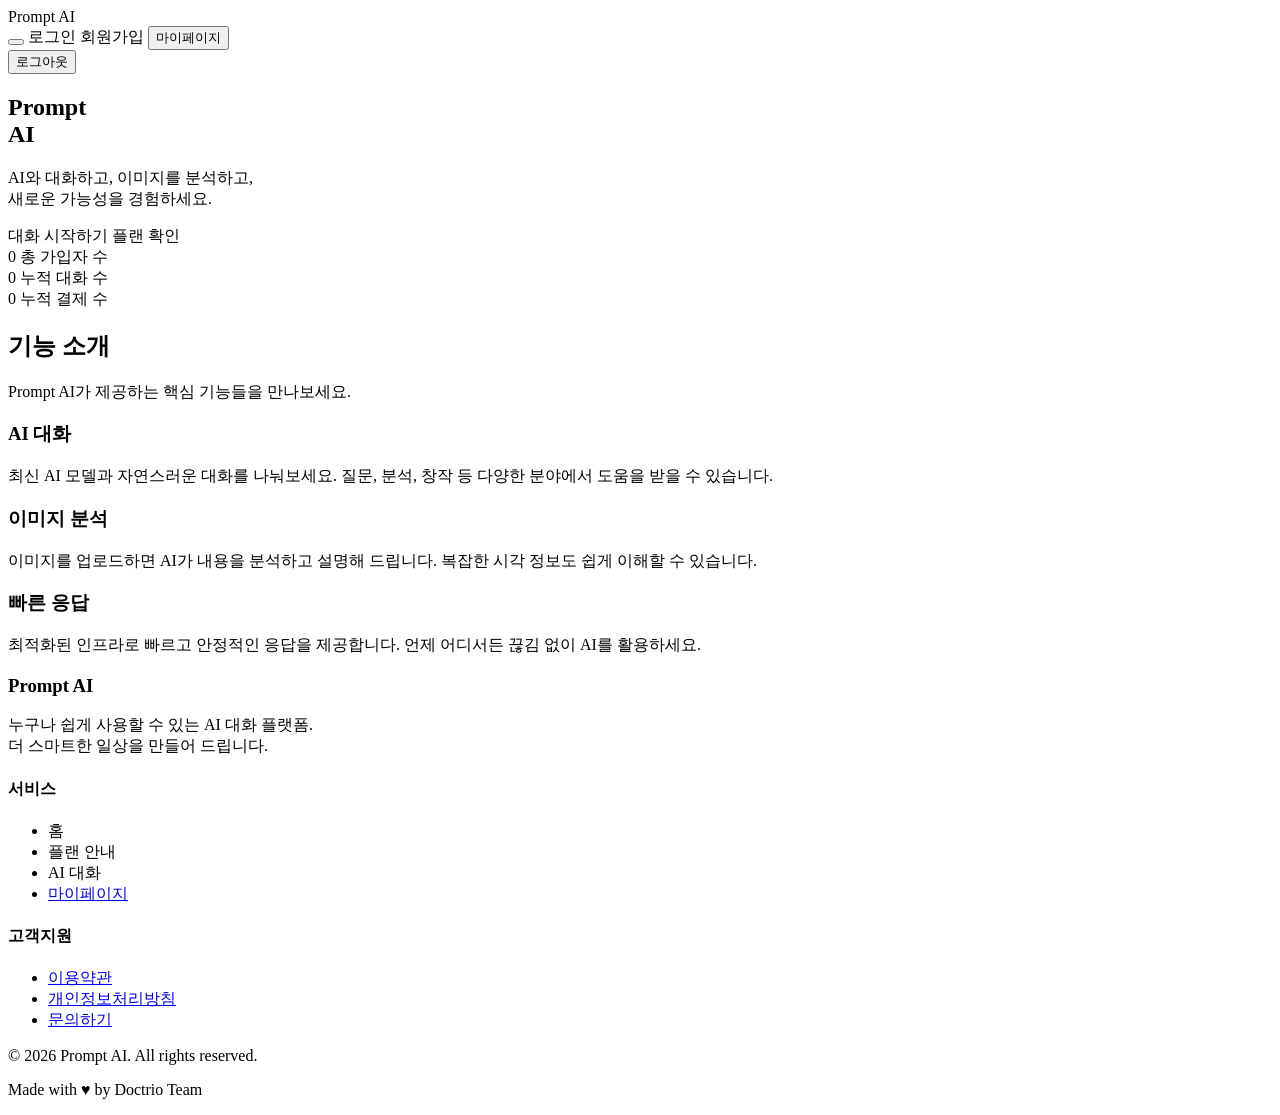
<file: prompt/src/main/resources/templates/index.html>
<!DOCTYPE html>
<html lang="ko" xmlns:th="http://www.thymeleaf.org"
      xmlns:sec="http://www.thymeleaf.org/extras/spring-security">
<head>
    <meta charset="UTF-8">
    <title>Title</title>
    <link rel="stylesheet" th:href="@{/css/reset.css}">
    <link rel="stylesheet" th:href="@{/css/common.css}">
    <link rel="stylesheet" th:href="@{/css/index.css}">
    <link rel="stylesheet" th:href="@{/css/mypage.css}">

    <script th:src="@{/js/common.js}"></script>
    <script th:src="@{/js/index.js}"></script>
    <script th:src="@{/js/mypage.js}"></script>
</head>
<body>

<!-- nav -->
<nav id="nav">
    <div>
        <a th:href="@{/}" id="nav-logo">Prompt AI</a>
        <div>
            <button id="dark-toggle" aria-label="다크모드 토글"></button>

            <!-- 비로그인 상태 -->
            <th:block sec:authorize="!isAuthenticated()">
                <a th:href="@{/login}">로그인</a>
                <a th:href="@{/signup}">회원가입</a>
            </th:block>

            <!-- 로그인 상태 -->
            <th:block sec:authorize="isAuthenticated()">
                <button type="button" id="mypage-btn" class="nav-mypage-btn">마이페이지</button>
                <form th:action="@{/logout}" method="post" id="logout-form">
                    <input type="hidden" th:name="${_csrf.parameterName}" th:value="${_csrf.token}"/>
                    <button type="submit" class="nav-logout-btn">로그아웃</button>
                </form>
            </th:block>
        </div>
    </div>
</nav>

<!-- 마이페이지 팝업 -->
<div th:insert="~{fragments/mypage-modal :: mypage-modal}"></div>

<!-- hero -->
<section id="hero">
    <div>
        <h1>Prompt<br>AI</h1>
        <p>AI와 대화하고, 이미지를 분석하고,<br>새로운 가능성을 경험하세요.</p>
        <div>
            <a th:href="@{/chat}">대화 시작하기</a>
            <a th:href="@{/payment}">플랜 확인</a>
        </div>
    </div>
</section>

<!-- stats  -->
<section id="stats">
    <div>
        <div>
            <span id="stat-users">0</span>
            <span>총 가입자 수</span>
        </div>
        <div>
            <span id="stat-messages">0</span>
            <span>누적 대화 수</span>
        </div>
        <div>
            <span id="stat-payments">0</span>
            <span>누적 결제 수</span>
        </div>
    </div>
</section>

<!-- Features -->
<section id="features">
    <div>
        <h2>기능 소개</h2>
        <p>Prompt AI가 제공하는 핵심 기능들을 만나보세요.</p>
        <div>
            <div id="feature-chat">
                <span></span>
                <h3>AI 대화</h3>
                <p>최신 AI 모델과 자연스러운 대화를 나눠보세요. 질문, 분석, 창작 등 다양한 분야에서 도움을 받을 수 있습니다.</p>
            </div>
            <div id="feature-image">
                <span></span>
                <h3>이미지 분석</h3>
                <p>이미지를 업로드하면 AI가 내용을 분석하고 설명해 드립니다. 복잡한 시각 정보도 쉽게 이해할 수 있습니다.</p>
            </div>
            <div id="feature-speed">
                <span></span>
                <h3>빠른 응답</h3>
                <p>최적화된 인프라로 빠르고 안정적인 응답을 제공합니다. 언제 어디서든 끊김 없이 AI를 활용하세요.</p>
            </div>
        </div>
    </div>
</section>

<!-- Footer -->
<footer id="footer">
    <div>
        <div>
            <div>
                <h3>Prompt AI</h3>
                <p>누구나 쉽게 사용할 수 있는 AI 대화 플랫폼.<br>더 스마트한 일상을 만들어 드립니다.</p>
            </div>
            <div>
                <h4>서비스</h4>
                <ul>
                    <li><a th:href="@{/}">홈</a></li>
                    <li><a th:href="@{/payment}">플랜 안내</a></li>
                    <li><a th:href="@{/chat}">AI 대화</a></li>
                    <li><a href="#" class="mypage-open-btn">마이페이지</a></li>
                </ul>
            </div>
            <div>
                <h4>고객지원</h4>
                <ul>
                    <li><a href="#">이용약관</a></li>
                    <li><a href="#">개인정보처리방침</a></li>
                    <li><a href="#">문의하기</a></li>
                </ul>
            </div>
        </div>
        <div>
            <p>© 2026 Prompt AI. All rights reserved.</p>
            <p>Made with ♥ by Doctrio Team</p>
        </div>
    </div>
</footer>
</body>
</html>
</file>
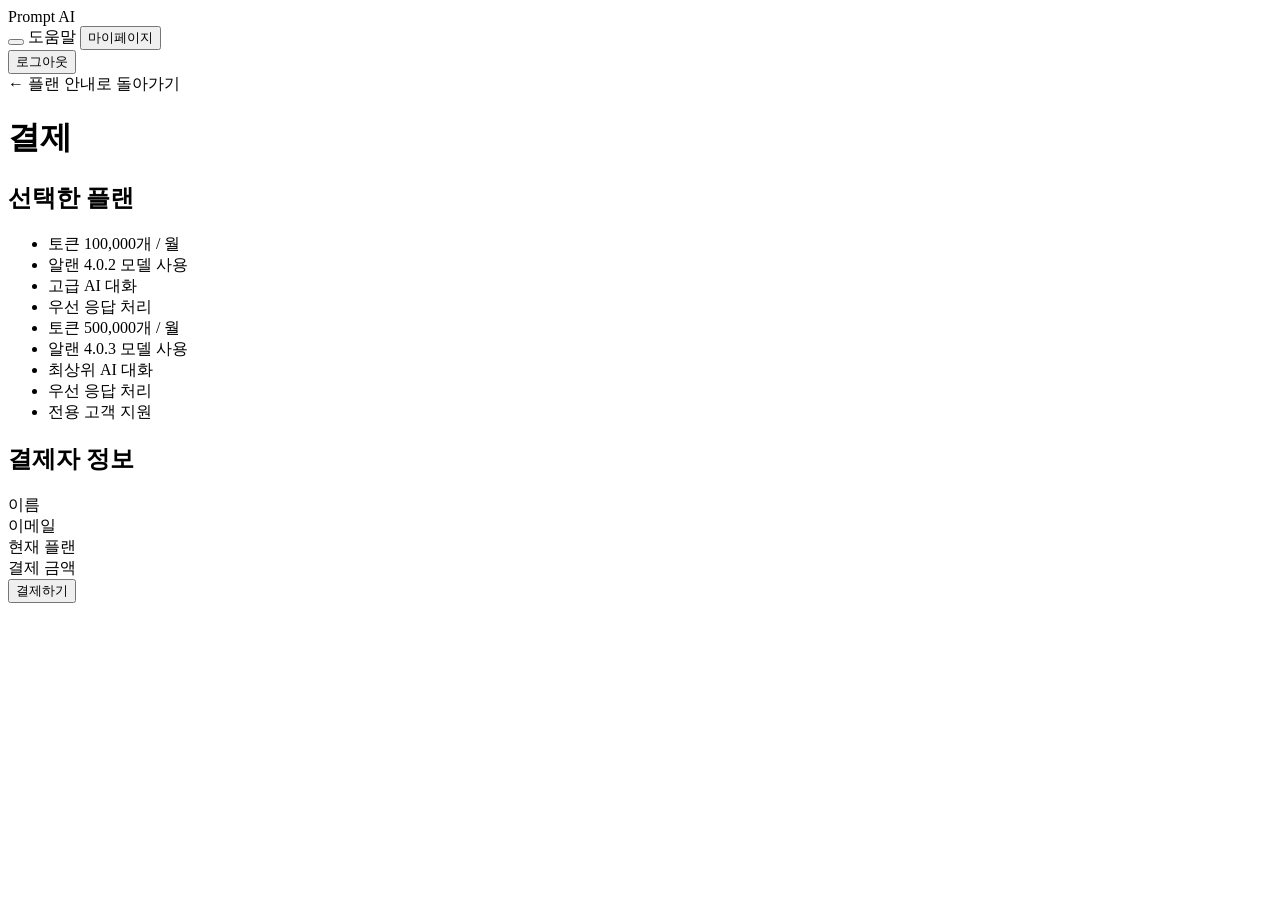
<file: prompt/src/main/resources/templates/checkout.html>
<!DOCTYPE html>
<html lang="ko" xmlns:th="http://www.thymeleaf.org"
      xmlns:sec="http://www.thymeleaf.org/extras/spring-security">
<head>
    <meta charset="UTF-8">
    <title>결제 - Prompt AI</title>

    <link rel="stylesheet" th:href="@{/css/reset.css}">
    <link rel="stylesheet" th:href="@{/css/common.css}">
    <link rel="stylesheet" th:href="@{/css/checkout.css}">
    <link rel="stylesheet" th:href="@{/css/mypage.css}">

    <script th:src="@{/js/common.js}"></script>
    <script th:src="@{/js/mypage.js}"></script>
    <script th:src="@{/js/checkout.js}"></script>

    <!-- 포트원 SDK -->
    <script src="https://cdn.iamport.kr/v1/iamport.js"></script>
</head>
<body>

<!-- nav -->
<nav id="nav">
    <div>
        <a th:href="@{/}" id="nav-logo">Prompt AI</a>
        <div>
            <button id="dark-toggle" aria-label="다크모드 토글"></button>
            <a th:href="@{/guide}" id="nav-guide">도움말</a>
            <th:block sec:authorize="isAuthenticated()">
                <button type="button" id="mypage-btn" class="nav-mypage-btn">마이페이지</button>
                <form th:action="@{/logout}" method="post" id="logout-form">
                    <input type="hidden" th:name="${_csrf.parameterName}" th:value="${_csrf.token}">
                    <button type="submit" class="nav-logout-btn">로그아웃</button>
                </form>
            </th:block>
        </div>
    </div>
</nav>

<!-- 마이페이지 팝업 -->
<div th:insert="~{fragments/mypage-modal :: mypage-modal}"></div>

<!-- checkout -->
<main id="checkout">
    <div>

        <div id="checkout-header">
            <a th:href="@{/payment}">← 플랜 안내로 돌아가기</a>
            <h1>결제</h1>
        </div>

        <div id="checkout-body">

            <!-- 플랜 요약 -->
            <div id="checkout-plan">
                <h2>선택한 플랜</h2>
                <div>
                    <span id="plan-name" th:text="${plan != null ? plan.planName : '-'}"></span>
                    <span id="plan-price"
                          th:text="${plan != null ? #numbers.formatInteger(plan.price, 1, 'COMMA') + '원 / 월' : '-'}"></span>
                </div>
                <ul>
                    <li th:if="${plan != null and plan.planName == 'PRO'}">토큰 100,000개 / 월</li>
                    <li th:if="${plan != null and plan.planName == 'PRO'}">알랜 4.0.2 모델 사용</li>
                    <li th:if="${plan != null and plan.planName == 'PRO'}">고급 AI 대화</li>
                    <li th:if="${plan != null and plan.planName == 'PRO'}">우선 응답 처리</li>
                    <li th:if="${plan != null and plan.planName == 'MAX'}">토큰 500,000개 / 월</li>
                    <li th:if="${plan != null and plan.planName == 'MAX'}">알랜 4.0.3 모델 사용</li>
                    <li th:if="${plan != null and plan.planName == 'MAX'}">최상위 AI 대화</li>
                    <li th:if="${plan != null and plan.planName == 'MAX'}">우선 응답 처리</li>
                    <li th:if="${plan != null and plan.planName == 'MAX'}">전용 고객 지원</li>
                </ul>
            </div>

            <!-- 결제자 정보 -->
            <div id="checkout-info">
                <h2>결제자 정보</h2>
                <div>
                    <span>이름</span>
                    <span th:text="${myInfo != null ? myInfo.username : '-'}"></span>
                </div>
                <div>
                    <span>이메일</span>
                    <span th:text="${myInfo != null ? myInfo.email : '-'}"></span>
                </div>
                <div>
                    <span>현재 플랜</span>
                    <span th:text="${myInfo != null ? myInfo.planName : '-'}"></span>
                </div>
            </div>

        </div>

        <!-- 결제 금액 -->
        <div id="checkout-total">
            <span>결제 금액</span>
            <strong th:text="${plan != null ? #numbers.formatInteger(plan.price, 1, 'COMMA') + '원' : '-'}"></strong>
        </div>

        <!-- 에러 메시지 -->
        <div id="checkout-error">
            <span id="checkout-error-msg"></span>
        </div>

        <!-- 결제 버튼 -->
        <button id="checkout-btn"
                th:attr="data-plan-name=${plan != null ? plan.planName : ''},
                         data-plan-price=${plan != null ? plan.price : 0},
                         data-user-name=${myInfo != null ? myInfo.username : ''},
                         data-user-email=${myInfo != null ? myInfo.email : ''}">
            결제하기
        </button>

    </div>
</main>

</body>
</html>
</file>
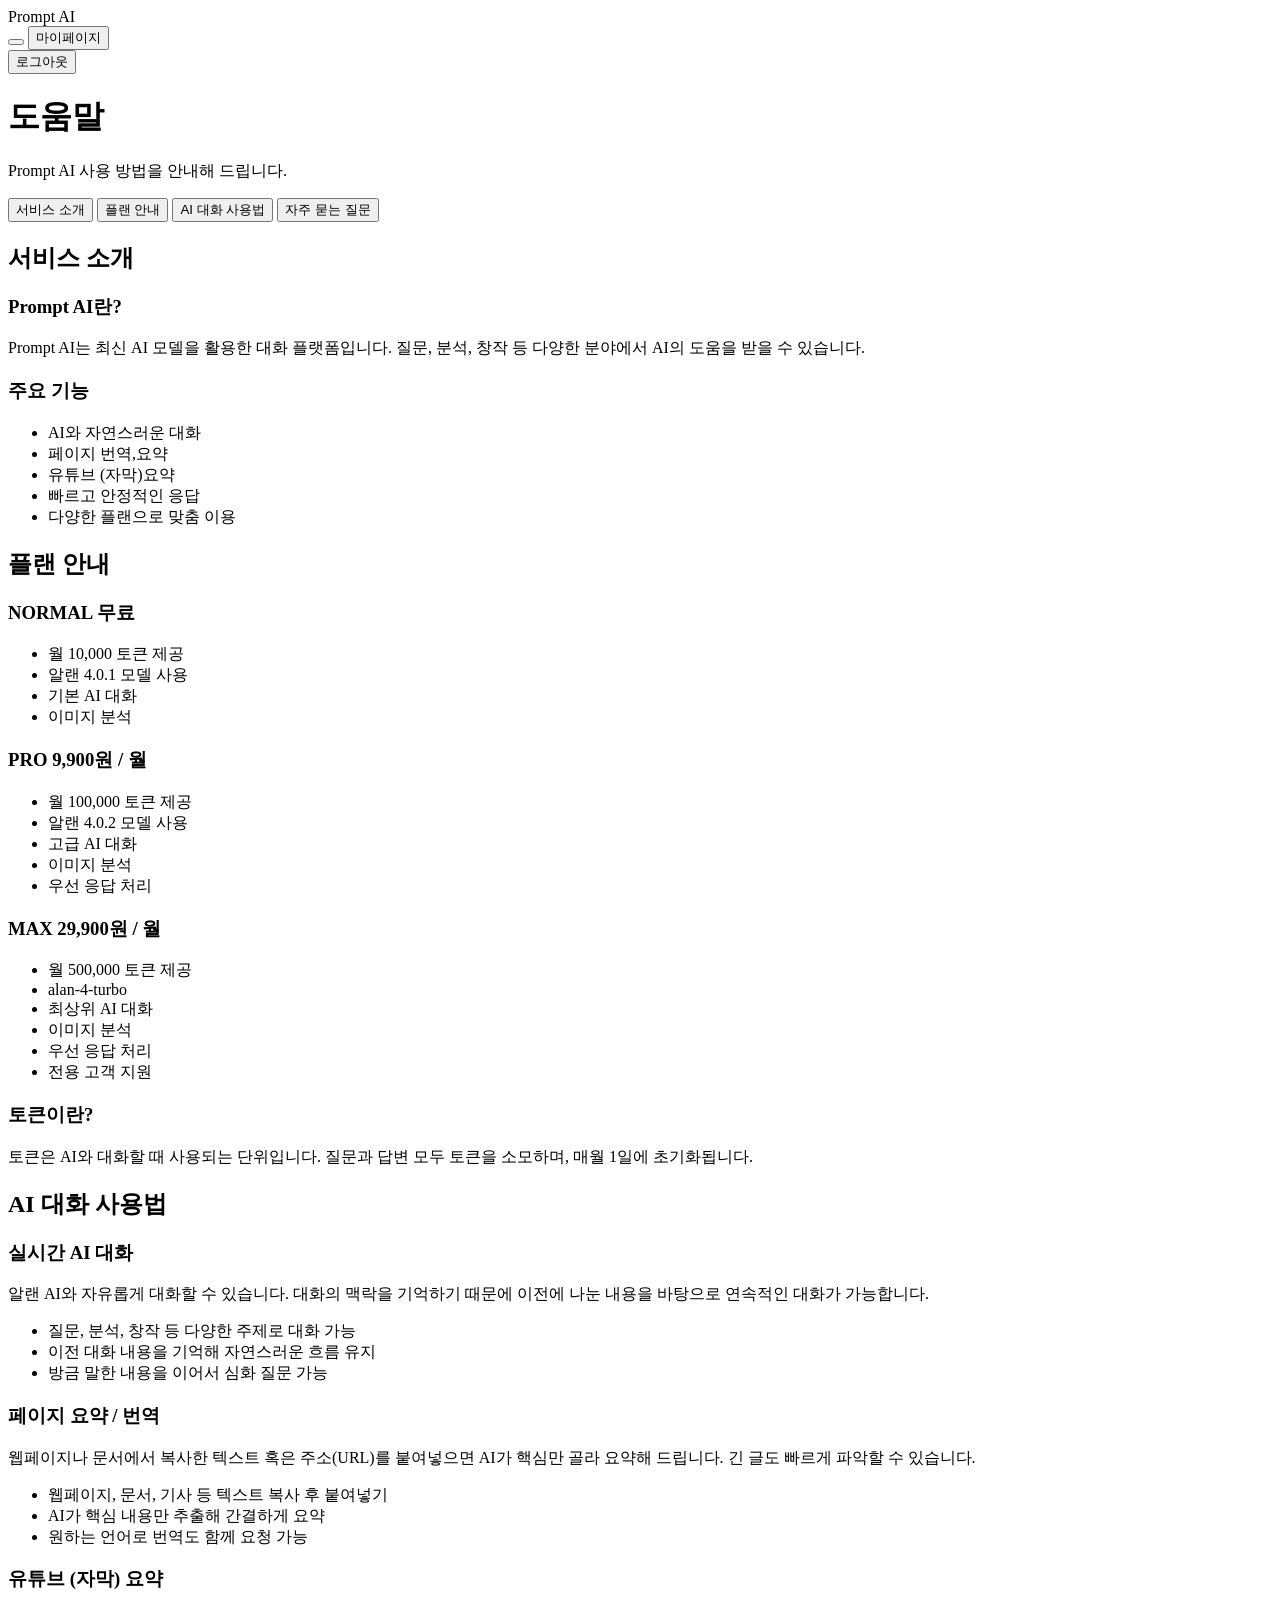
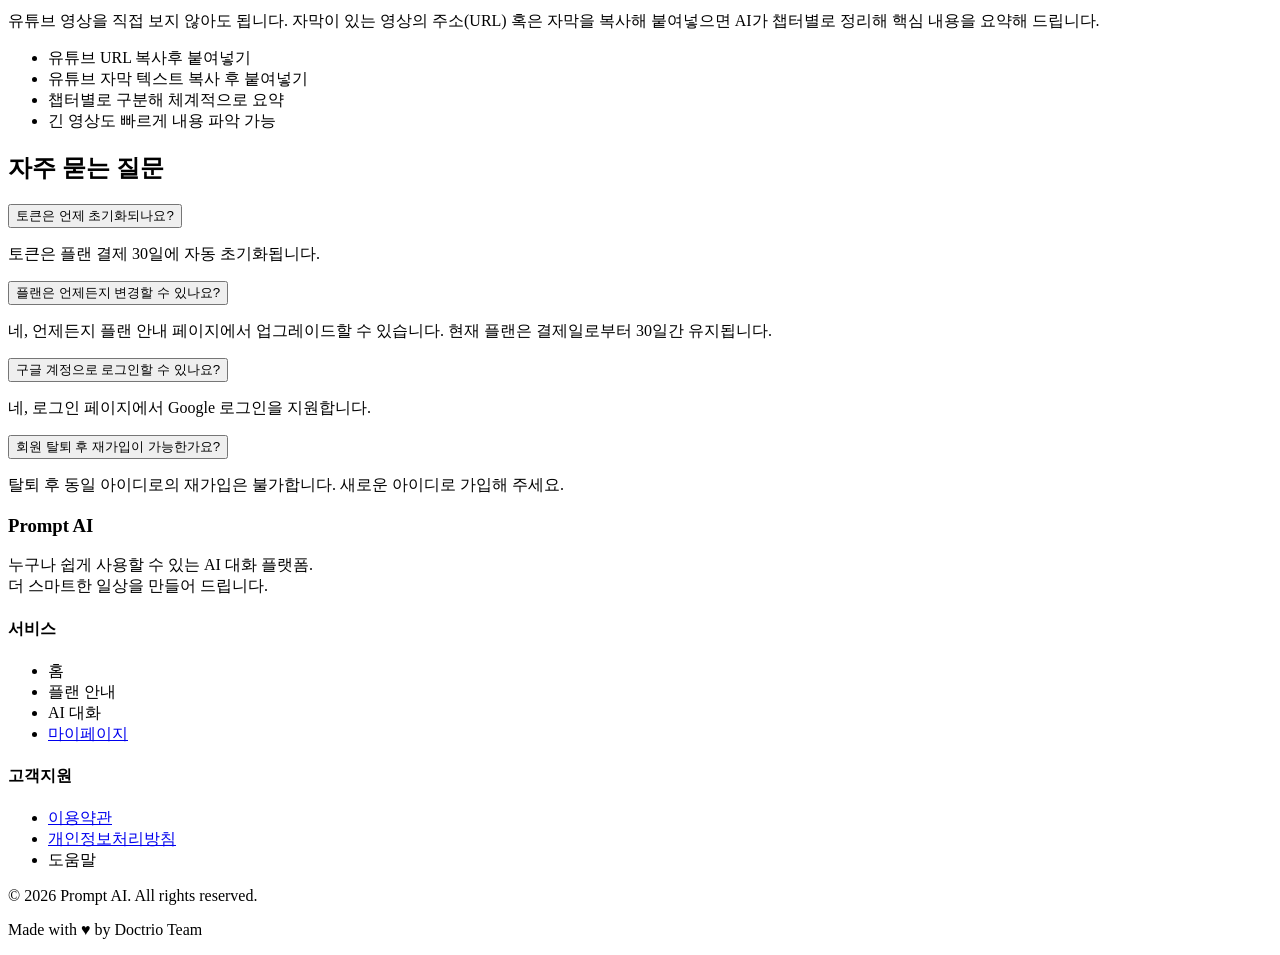
<file: prompt/src/main/resources/templates/guide.html>
<!DOCTYPE html>
<html lang="ko" xmlns:th="http://www.thymeleaf.org"
      xmlns:sec="http://www.thymeleaf.org/extras/spring-security">
<head>
    <meta charset="UTF-8">
    <title>도움말 - Prompt AI</title>

    <link rel="stylesheet" th:href="@{/css/reset.css}">
    <link rel="stylesheet" th:href="@{/css/common.css}">
    <link rel="stylesheet" th:href="@{/css/guide.css}">
    <link rel="stylesheet" th:href="@{/css/mypage.css}">

    <script th:src="@{/js/common.js}"></script>
    <script th:src="@{/js/mypage.js}"></script>
    <script th:src="@{/js/guide.js}"></script>
</head>
<body>

<!-- nav -->
<nav id="nav">
    <div>
        <a th:href="@{/}" id="nav-logo">Prompt AI</a>
        <div>
            <button id="dark-toggle" aria-label="다크모드 토글"></button>
            <th:block sec:authorize="isAuthenticated()">
                <button type="button" id="mypage-btn" class="nav-mypage-btn">마이페이지</button>
                <form th:action="@{/logout}" method="post" id="logout-form">
                    <input type="hidden" th:name="${_csrf.parameterName}" th:value="${_csrf.token}">
                    <button type="submit" class="nav-logout-btn">로그아웃</button>
                </form>
            </th:block>
        </div>
    </div>
</nav>

<!-- 마이페이지 팝업 -->
<div th:insert="~{fragments/mypage-modal :: mypage-modal}"></div>

<!-- guide -->
<main id="guide">

    <!-- 헤더 -->
    <div id="guide-header">
        <h1>도움말</h1>
        <p>Prompt AI 사용 방법을 안내해 드립니다.</p>
    </div>

    <!-- 네비게이션 탭 -->
    <nav id="guide-nav">
        <button class="active" data-section="intro">서비스 소개</button>
        <button data-section="plan">플랜 안내</button>
        <button data-section="chat">AI 대화 사용법</button>
        <button data-section="faq">자주 묻는 질문</button>
    </nav>

    <!-- 콘텐츠 -->
    <div id="guide-content">

        <!-- 서비스 소개 -->
        <section id="section-intro" class="active">
            <h2>서비스 소개</h2>
            <div>
                <h3>Prompt AI란?</h3>
                <p>Prompt AI는 최신 AI 모델을 활용한 대화 플랫폼입니다. 질문, 분석, 창작 등 다양한 분야에서 AI의 도움을 받을 수 있습니다.</p>
            </div>
            <div>
                <h3>주요 기능</h3>
                <ul>
                    <li>AI와 자연스러운 대화</li>
                    <li>페이지 번역,요약</li>
                    <li>유튜브 (자막)요약</li>
                    <li>빠르고 안정적인 응답</li>
                    <li>다양한 플랜으로 맞춤 이용</li>
                </ul>
            </div>
        </section>

        <!-- 플랜 안내 -->
        <section id="section-plan">
            <h2>플랜 안내</h2>
            <div>
                <h3>NORMAL <span>무료</span></h3>
                <ul>
                    <li>월 10,000 토큰 제공</li>
                    <li>알랜 4.0.1 모델 사용</li>
                    <li>기본 AI 대화</li>
                    <li>이미지 분석</li>
                </ul>
            </div>
            <div>
                <h3>PRO <span class="accent">9,900원 / 월</span></h3>
                <ul>
                    <li>월 100,000 토큰 제공</li>
                    <li>알랜 4.0.2 모델 사용</li>
                    <li>고급 AI 대화</li>
                    <li>이미지 분석</li>
                    <li>우선 응답 처리</li>
                </ul>
            </div>
            <div>
                <h3>MAX <span class="accent">29,900원 / 월</span></h3>
                <ul>
                    <li>월 500,000 토큰 제공</li>
                    <li>alan-4-turbo</li>
                    <li>최상위 AI 대화</li>
                    <li>이미지 분석</li>
                    <li>우선 응답 처리</li>
                    <li>전용 고객 지원</li>
                </ul>
            </div>
            <div>
                <h3>토큰이란?</h3>
                <p>토큰은 AI와 대화할 때 사용되는 단위입니다. 질문과 답변 모두 토큰을 소모하며, 매월 1일에 초기화됩니다.</p>
            </div>
        </section>

        <!-- AI 대화 사용법 -->
        <section id="section-chat">
            <h2>AI 대화 사용법</h2>
            <div>
                <h3>실시간 AI 대화</h3>
                <p>알랜 AI와 자유롭게 대화할 수 있습니다. 대화의 맥락을 기억하기 때문에 이전에 나눈 내용을 바탕으로 연속적인 대화가 가능합니다.</p>
                <ul>
                    <li>질문, 분석, 창작 등 다양한 주제로 대화 가능</li>
                    <li>이전 대화 내용을 기억해 자연스러운 흐름 유지</li>
                    <li>방금 말한 내용을 이어서 심화 질문 가능</li>
                </ul>
            </div>
            <div>
                <h3>페이지 요약 / 번역</h3>
                <p>웹페이지나 문서에서 복사한 텍스트 혹은 주소(URL)를 붙여넣으면 AI가 핵심만 골라 요약해 드립니다. 긴 글도 빠르게 파악할 수 있습니다.</p>
                <ul>
                    <li>웹페이지, 문서, 기사 등 텍스트 복사 후 붙여넣기</li>
                    <li>AI가 핵심 내용만 추출해 간결하게 요약</li>
                    <li>원하는 언어로 번역도 함께 요청 가능</li>
                </ul>
            </div>
            <div>
                <h3>유튜브 (자막) 요약</h3>
                <p>유튜브 영상을 직접 보지 않아도 됩니다. 자막이 있는 영상의 주소(URL) 혹은 자막을 복사해 붙여넣으면 AI가 챕터별로 정리해 핵심 내용을 요약해 드립니다.</p>
                <ul>
                    <li>유튜브 URL 복사후 붙여넣기</li>
                    <li>유튜브 자막 텍스트 복사 후 붙여넣기</li>
                    <li>챕터별로 구분해 체계적으로 요약</li>
                    <li>긴 영상도 빠르게 내용 파악 가능</li>
                </ul>
            </div>
        </section>

        <!-- 자주 묻는 질문 -->
        <section id="section-faq">
            <h2>자주 묻는 질문</h2>
            <div id="faq-list">
                <div>
                    <button>토큰은 언제 초기화되나요?</button>
                    <div><p>토큰은 플랜 결제 30일에 자동 초기화됩니다.</p></div>
                </div>
                <div>
                    <button>플랜은 언제든지 변경할 수 있나요?</button>
                    <div><p>네, 언제든지 플랜 안내 페이지에서 업그레이드할 수 있습니다. 현재 플랜은 결제일로부터 30일간 유지됩니다.</p></div>
                </div>
                <div>
                    <button>구글 계정으로 로그인할 수 있나요?</button>
                    <div><p>네, 로그인 페이지에서 Google 로그인을 지원합니다.</p></div>
                </div>
                <div>
                    <button>회원 탈퇴 후 재가입이 가능한가요?</button>
                    <div><p>탈퇴 후 동일 아이디로의 재가입은 불가합니다. 새로운 아이디로 가입해 주세요.</p></div>
                </div>
            </div>
        </section>

    </div>
</main>

<!-- footer -->
<footer id="footer">
    <div>
        <div>
            <div>
                <h3>Prompt AI</h3>
                <p>누구나 쉽게 사용할 수 있는 AI 대화 플랫폼.<br>더 스마트한 일상을 만들어 드립니다.</p>
            </div>
            <div>
                <h4>서비스</h4>
                <ul>
                    <li><a th:href="@{/}">홈</a></li>
                    <li><a th:href="@{/payment}">플랜 안내</a></li>
                    <li><a th:href="@{/chat}">AI 대화</a></li>
                    <li><a href="#" class="mypage-open-btn">마이페이지</a></li>
                </ul>
            </div>
            <div>
                <h4>고객지원</h4>
                <ul>
                    <li><a href="#">이용약관</a></li>
                    <li><a href="#">개인정보처리방침</a></li>
                    <li><a th:href="@{/guide}">도움말</a></li>
                </ul>
            </div>
        </div>
        <div>
            <p>© 2026 Prompt AI. All rights reserved.</p>
            <p>Made with ♥ by Doctrio Team</p>
        </div>
    </div>
</footer>

</body>
</html>
</file>
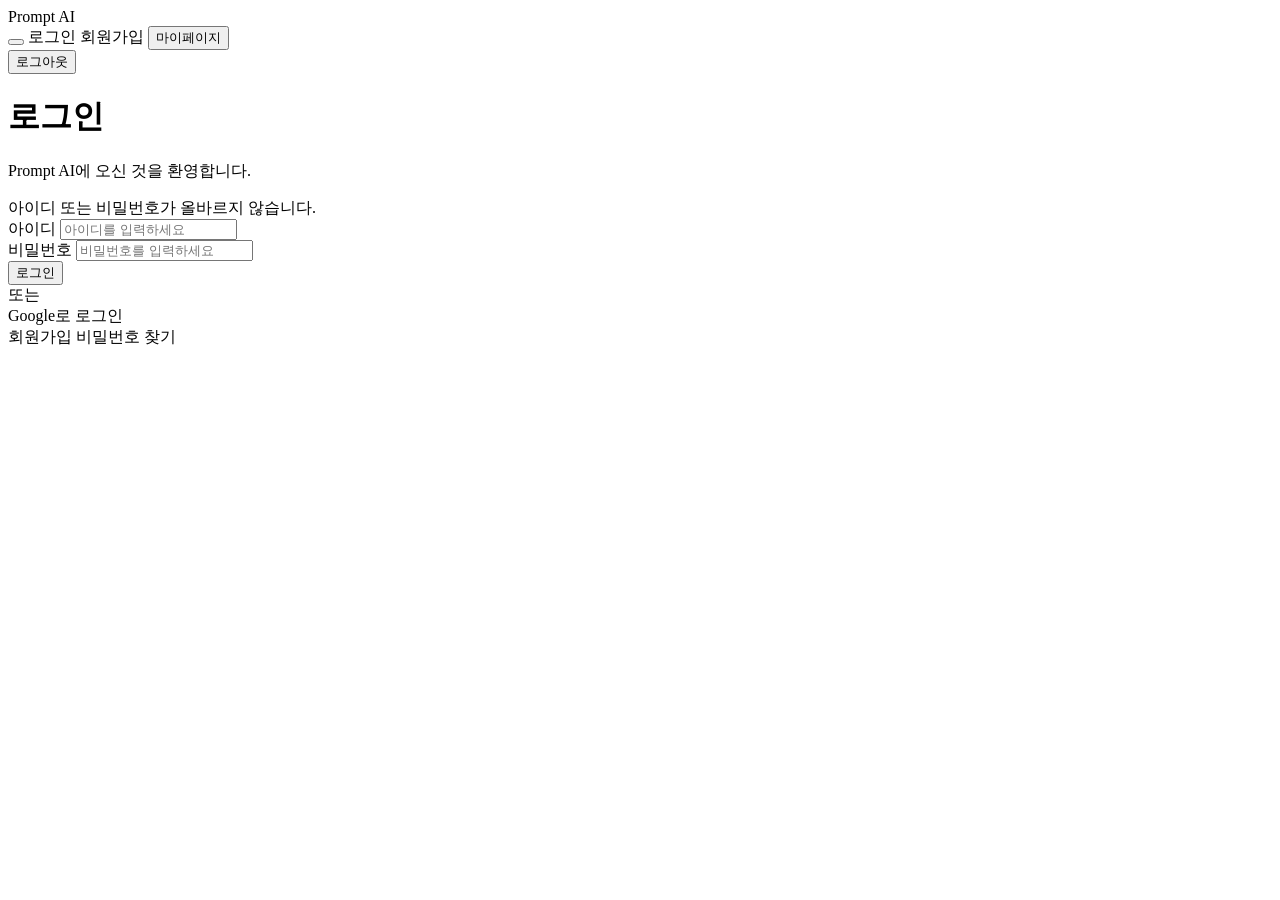
<file: prompt/src/main/resources/templates/login.html>
<!DOCTYPE html>
<html lang="ko" xmlns:th="http://www.thymeleaf.org"
      xmlns:sec="http://www.thymeleaf.org/extras/spring-security">
<head>
    <meta charset="UTF-8">
    <title>Title</title>

    <link rel="stylesheet" th:href="@{/css/reset.css}">
    <link rel="stylesheet" th:href="@{/css/common.css}">
    <link rel="stylesheet" th:href="@{/css/login.css}">
    <link rel="stylesheet" th:href="@{/css/mypage.css}">

    <script th:src="@{/js/common.js}"></script>
    <script th:src="@{/js/login.js}"></script>
    <script th:src="@{/js/mypage.js}"></script>
</head>
<body>

<!-- nav -->
<nav id="nav">
    <div>
        <a th:href="@{/}" id="nav-logo">Prompt AI</a>
        <div>
            <button id="dark-toggle" aria-label="다크모드 토글"></button>

            <!-- 비로그인 상태 -->
            <th:block sec:authorize="!isAuthenticated()">
                <a th:href="@{/login}">로그인</a>
                <a th:href="@{/signup}">회원가입</a>
            </th:block>

            <!-- 로그인 상태 -->
            <th:block sec:authorize="isAuthenticated()">
                <button type="button" id="mypage-btn" class="nav-mypage-btn">마이페이지</button>
                <form th:action="@{/logout}" method="post" id="logout-form">
                    <input type="hidden" th:name="${_csrf.parameterName}" th:value="${_csrf.token}"/>
                    <button type="submit" class="nav-logout-btn">로그아웃</button>
                </form>
            </th:block>
        </div>
    </div>
</nav>

<!-- 마이페이지 팝업 -->
<div th:insert="~{fragments/mypage-modal :: mypage-modal}"></div>

<!-- login  -->
<main id="login">
    <div>
        <div>
            <h1>로그인</h1>
            <p>Prompt AI에 오신 것을 환영합니다.</p>
        </div>

        <!-- 로그인 실패 메시지 -->
        <div id="login-error" th:if="${param.error}">
            <span>아이디 또는 비밀번호가 올바르지 않습니다.</span>
        </div>

        <!-- 로그인 폼 -->
        <form action="/login" method="post">
            <input type="hidden" th:name="${_csrf.parameterName}" th:value="${_csrf.token}"/>
            <div>
                <label for="userid">아이디</label>
                <input type="text" id="userid" name="userid" placeholder="아이디를 입력하세요" autocomplete="username" required>
            </div>
            <div>
                <label for="password">비밀번호</label>
                <input type="password" id="password" name="password" placeholder="비밀번호를 입력하세요" autocomplete="current-password" required>
            </div>
            <button type="submit">로그인</button>
        </form>

        <!-- 구분선 -->
        <div id="divider">
            <span></span>
            <span>또는</span>
            <span></span>
        </div>

        <!-- 구글 소셜 로그인 -->
        <div id="social">
            <a th:href="@{/oauth2/authorization/google}">
                <span></span>
                <span>Google로 로그인</span>
            </a>
        </div>

        <!-- 하단 링크 -->
        <div id="login-links">
            <a th:href="@{/signup}">회원가입</a>
            <span></span>
            <a th:href="@{/reset-password}">비밀번호 찾기</a>
        </div>
    </div>
</main>

</body>
</html>
</file>
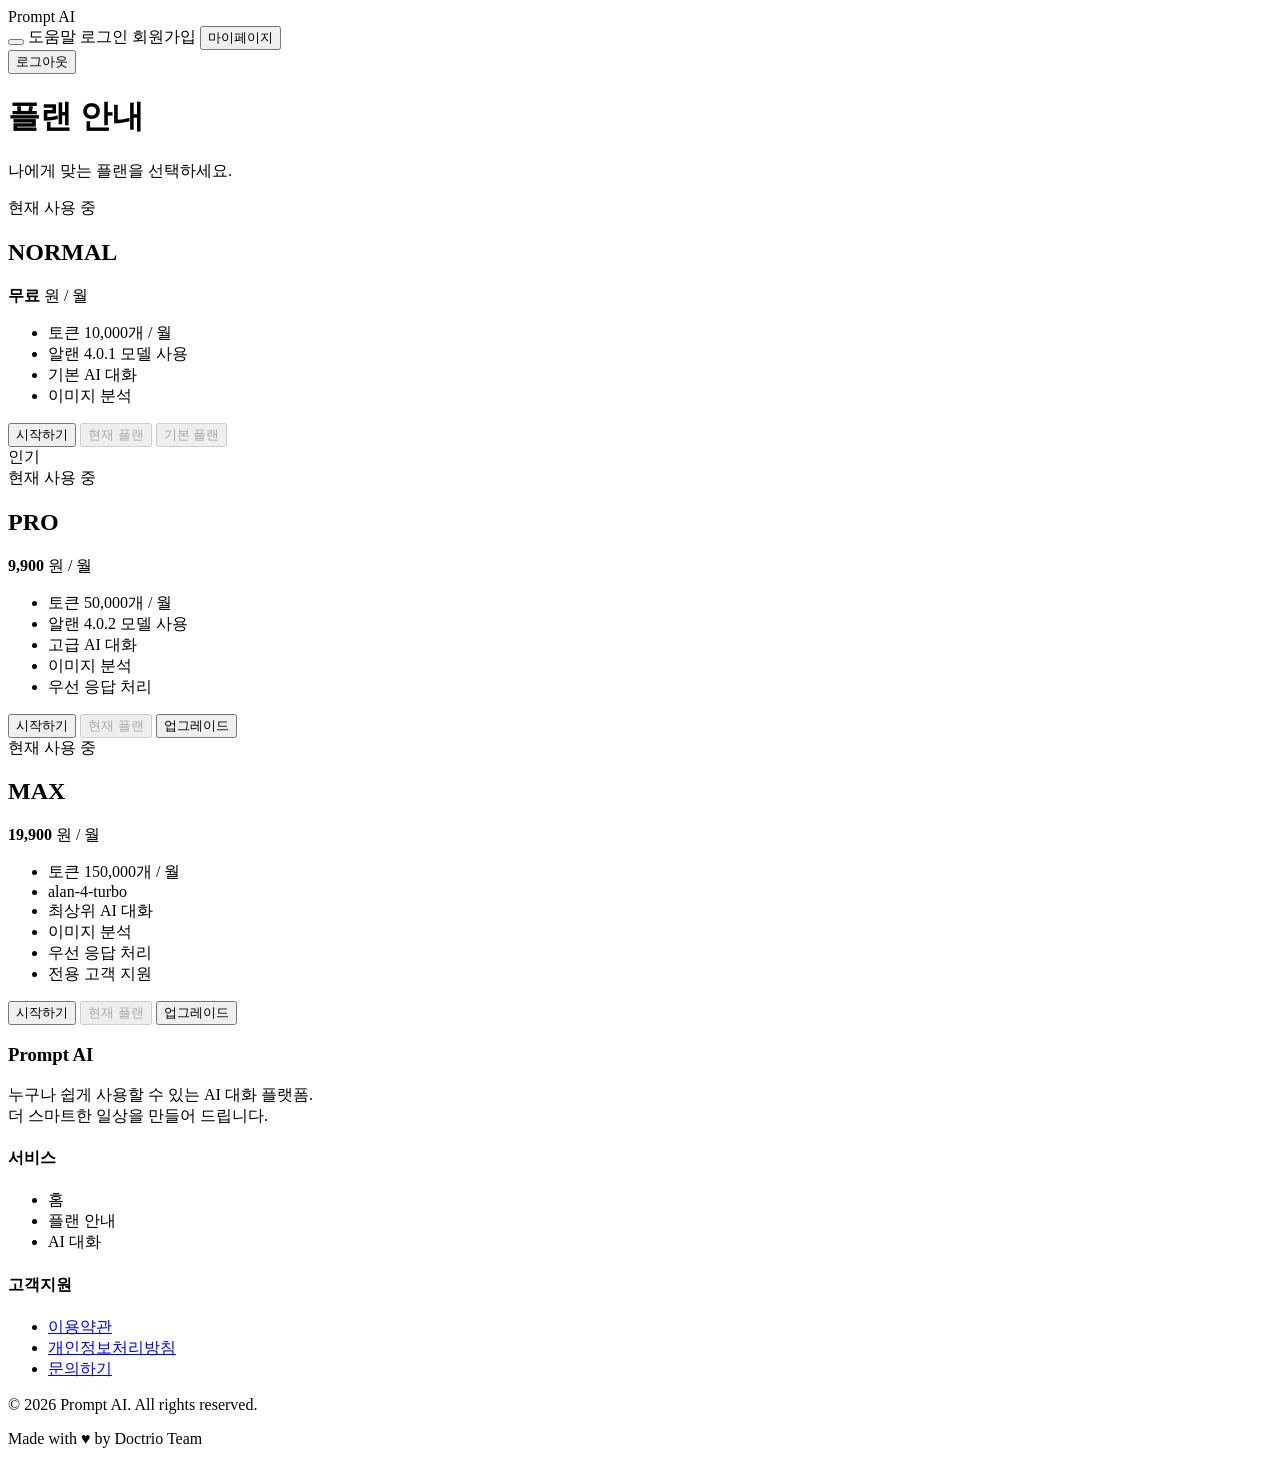
<file: prompt/src/main/resources/templates/payment.html>
<!DOCTYPE html>
<html lang="ko" xmlns:th="http://www.thymeleaf.org"
      xmlns:sec="http://www.thymeleaf.org/extras/spring-security">
<head>
    <meta charset="UTF-8">
    <title>플랜 안내 - Prompt AI</title>

    <link rel="stylesheet" th:href="@{/css/reset.css}">
    <link rel="stylesheet" th:href="@{/css/common.css}">
    <link rel="stylesheet" th:href="@{/css/payment.css}">
    <link rel="stylesheet" th:href="@{/css/mypage.css}">

    <script th:src="@{/js/common.js}"></script>
    <script th:src="@{/js/mypage.js}"></script>
</head>
<body>

<!-- nav -->
<nav id="nav">
    <div>
        <a th:href="@{/}" id="nav-logo">Prompt AI</a>
        <div>
            <button id="dark-toggle" aria-label="다크모드 토글"></button>
            <a th:href="@{/guide}" id="nav-guide">도움말</a>

            <th:block sec:authorize="!isAuthenticated()">
                <a th:href="@{/login}">로그인</a>
                <a th:href="@{/signup}">회원가입</a>
            </th:block>

            <th:block sec:authorize="isAuthenticated()">
                <button type="button" id="mypage-btn" class="nav-mypage-btn">마이페이지</button>
                <form th:action="@{/logout}" method="post" id="logout-form">
                    <input type="hidden" th:name="${_csrf.parameterName}" th:value="${_csrf.token}"/>
                    <button type="submit" class="nav-logout-btn">로그아웃</button>
                </form>
            </th:block>
        </div>
    </div>
</nav>

<!-- 마이페이지 팝업 -->
<div th:insert="~{fragments/mypage-modal :: mypage-modal}"></div>

<!-- payment -->
<main id="payment">

    <div id="payment-header">
        <h1>플랜 안내</h1>
        <p>나에게 맞는 플랜을 선택하세요.</p>
    </div>

    <div id="plan-cards">

        <th:block th:each="plan : ${plans}">

            <!-- NORMAL -->
            <div th:if="${plan.planName == 'NORMAL'}"
                 id="plan-normal"
                 th:classappend="${myInfo != null and myInfo.planName == 'NORMAL'} ? ' current' : ''">
                <div th:if="${myInfo != null and myInfo.planName == 'NORMAL'}"><span>현재 사용 중</span></div>
                <h2 th:text="${plan.planName}">NORMAL</h2>
                <div>
                    <strong th:text="${plan.price == 0 ? '무료' : #numbers.formatInteger(plan.price, 0, 'COMMA')}">무료</strong>
                    <span th:if="${plan.price != 0}">원 / 월</span>
                </div>
                <ul>
                    <li th:text="|토큰 ${#numbers.formatInteger(plan.tokenLimit, 0, 'COMMA')}개 / 월|">
                        토큰 10,000개 / 월
                    </li>
                    <li>알랜 4.0.1 모델 사용</li>
                    <li>기본 AI 대화</li>
                    <li>이미지 분석</li>
                </ul>
                <button th:if="${myInfo == null}" onclick="location.href='/login'">시작하기</button>
                <button th:if="${myInfo != null and myInfo.planName == 'NORMAL'}" disabled>현재 플랜</button>
                <button th:if="${myInfo != null and myInfo.planName != 'NORMAL'}" disabled>기본 플랜</button>
            </div>

            <!-- PRO -->
            <div th:if="${plan.planName == 'PRO'}"
                 id="plan-pro"
                 th:classappend="${myInfo != null and myInfo.planName == 'PRO'} ? ' current' : ''">
                <div><span>인기</span></div>
                <div th:if="${myInfo != null and myInfo.planName == 'PRO'}"><span>현재 사용 중</span></div>
                <h2 th:text="${plan.planName}">PRO</h2>
                <div>
                    <strong th:text="${#numbers.formatInteger(plan.price, 0, 'COMMA')}">9,900</strong>
                    <span>원 / 월</span>
                </div>
                <ul>
                    <li th:text="|토큰 ${#numbers.formatInteger(plan.tokenLimit, 0, 'COMMA')}개 / 월|">
                        토큰 50,000개 / 월
                    </li>
                    <li>알랜 4.0.2 모델 사용</li>
                    <li>고급 AI 대화</li>
                    <li>이미지 분석</li>
                    <li>우선 응답 처리</li>
                </ul>
                <button th:if="${myInfo == null}" onclick="location.href='/login'">시작하기</button>
                <button th:if="${myInfo != null and myInfo.planName == 'PRO'}" disabled>현재 플랜</button>
                <button th:if="${myInfo != null and myInfo.planName != 'PRO'}"
                        th:attr="onclick='location.href=\'/payment/checkout?planName=PRO\''">업그레이드</button>
            </div>

            <!-- MAX -->
            <div th:if="${plan.planName == 'MAX'}"
                 id="plan-max"
                 th:classappend="${myInfo != null and myInfo.planName == 'MAX'} ? ' current' : ''">
                <div th:if="${myInfo != null and myInfo.planName == 'MAX'}"><span>현재 사용 중</span></div>
                <h2 th:text="${plan.planName}">MAX</h2>
                <div>
                    <strong th:text="${#numbers.formatInteger(plan.price, 0, 'COMMA')}">19,900</strong>
                    <span>원 / 월</span>
                </div>
                <ul>
                    <li th:text="|토큰 ${#numbers.formatInteger(plan.tokenLimit, 0, 'COMMA')}개 / 월|">
                        토큰 150,000개 / 월
                    </li>
                    <li>alan-4-turbo</li>
                    <li>최상위 AI 대화</li>
                    <li>이미지 분석</li>
                    <li>우선 응답 처리</li>
                    <li>전용 고객 지원</li>
                </ul>
                <button th:if="${myInfo == null}" onclick="location.href='/login'">시작하기</button>
                <button th:if="${myInfo != null and myInfo.planName == 'MAX'}" disabled>현재 플랜</button>
                <button th:if="${myInfo != null and myInfo.planName != 'MAX'}"
                        th:attr="onclick='location.href=\'/payment/checkout?planName=MAX\''">업그레이드</button>
            </div>

        </th:block>
    </div>

</main>

<!-- footer -->
<footer id="footer">
    <div>
        <div>
            <div>
                <h3>Prompt AI</h3>
                <p>누구나 쉽게 사용할 수 있는 AI 대화 플랫폼.<br>더 스마트한 일상을 만들어 드립니다.</p>
            </div>
            <div>
                <h4>서비스</h4>
                <ul>
                    <li><a th:href="@{/}">홈</a></li>
                    <li><a th:href="@{/payment}">플랜 안내</a></li>
                    <li><a th:href="@{/chat}">AI 대화</a></li>
                </ul>
            </div>
            <div>
                <h4>고객지원</h4>
                <ul>
                    <li><a href="#">이용약관</a></li>
                    <li><a href="#">개인정보처리방침</a></li>
                    <li><a href="#">문의하기</a></li>
                </ul>
            </div>
        </div>
        <div>
            <p>© 2026 Prompt AI. All rights reserved.</p>
            <p>Made with ♥ by Doctrio Team</p>
        </div>
    </div>
</footer>

</body>
</html>
</file>
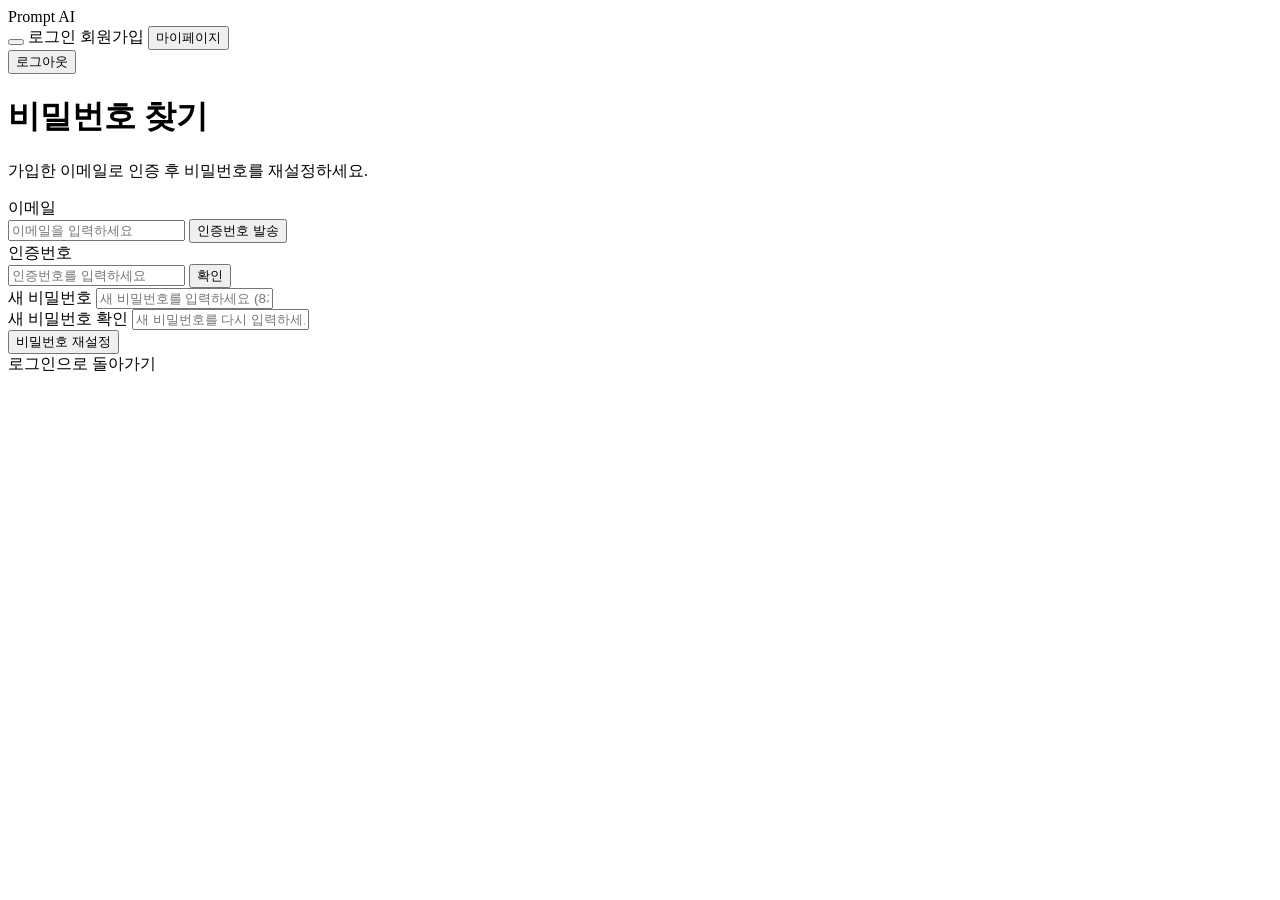
<file: prompt/src/main/resources/templates/reset-password.html>
<!DOCTYPE html>
<html lang="ko" xmlns:th="http://www.thymeleaf.org"
      xmlns:sec="http://www.thymeleaf.org/extras/spring-security">
<head>
    <meta charset="UTF-8">
    <title>비밀번호 찾기 - Prompt AI</title>

    <link rel="stylesheet" th:href="@{/css/reset.css}">
    <link rel="stylesheet" th:href="@{/css/common.css}">
    <link rel="stylesheet" th:href="@{/css/reset-password.css}">
    <link rel="stylesheet" th:href="@{/css/mypage.css}">

    <script th:src="@{/js/common.js}"></script>
    <script th:src="@{/js/reset-password.js}"></script>
    <script th:src="@{/js/mypage.js}"></script>
</head>
<body>

<!-- nav -->
<nav id="nav">
    <div>
        <a th:href="@{/}" id="nav-logo">Prompt AI</a>
        <div>
            <button id="dark-toggle" aria-label="다크모드 토글"></button>

            <!-- 비로그인 상태 -->
            <th:block sec:authorize="!isAuthenticated()">
                <a th:href="@{/login}">로그인</a>
                <a th:href="@{/signup}">회원가입</a>
            </th:block>

            <!-- 로그인 상태 -->
            <th:block sec:authorize="isAuthenticated()">
                <button type="button" id="mypage-btn" class="nav-mypage-btn">마이페이지</button>
                <form th:action="@{/logout}" method="post" id="logout-form">
                    <input type="hidden" th:name="${_csrf.parameterName}" th:value="${_csrf.token}"/>
                    <button type="submit" class="nav-logout-btn">로그아웃</button>
                </form>
            </th:block>
        </div>
    </div>
</nav>

<!-- 마이페이지 팝업 -->
<div th:insert="~{fragments/mypage-modal :: mypage-modal}"></div>

<!-- reset-password -->
<main id="reset-password">
    <div>
        <div>
            <h1>비밀번호 찾기</h1>
            <p>가입한 이메일로 인증 후 비밀번호를 재설정하세요.</p>
        </div>

        <div id="reset-form">

            <!-- 이메일 -->
            <div class="form-group">
                <label for="email">이메일</label>
                <div class="input-row">
                    <input type="email" id="email" placeholder="이메일을 입력하세요" autocomplete="email">
                    <button type="button" id="send-email-btn">인증번호 발송</button>
                </div>
                <span class="field-msg" id="email-msg"></span>
            </div>

            <!-- 인증번호 -->
            <div class="form-group" id="verify-group">
                <label for="verify-code">인증번호</label>
                <div class="input-row">
                    <input type="text" id="verify-code" placeholder="인증번호를 입력하세요">
                    <button type="button" id="verify-btn">확인</button>
                </div>
                <span class="field-msg" id="verify-msg"></span>
            </div>

            <!-- 새 비밀번호 (인증 완료 후 표시) -->
            <div id="reset-new-password-group">
                <div class="form-group">
                    <label for="reset-new-password">새 비밀번호</label>
                    <input type="password" id="reset-new-password" placeholder="새 비밀번호를 입력하세요 (8자 이상)" autocomplete="new-password">
                </div>
                <div class="form-group">
                    <label for="reset-new-password-confirm">새 비밀번호 확인</label>
                    <input type="password" id="reset-new-password-confirm" placeholder="새 비밀번호를 다시 입력하세요" autocomplete="new-password">
                    <span class="field-msg" id="reset-password-msg"></span>
                </div>
            </div>

            <!-- 에러 메시지 -->
            <div id="reset-error">
                <span id="reset-error-msg"></span>
            </div>

            <!-- 비밀번호 재설정 버튼 (인증 완료 후 표시) -->
            <button type="button" id="reset-btn">비밀번호 재설정</button>

        </div>

        <!-- 하단 링크 -->
        <div id="reset-links">
            <a th:href="@{/login}">로그인으로 돌아가기</a>
        </div>
    </div>
</main>

</body>
</html>
</file>
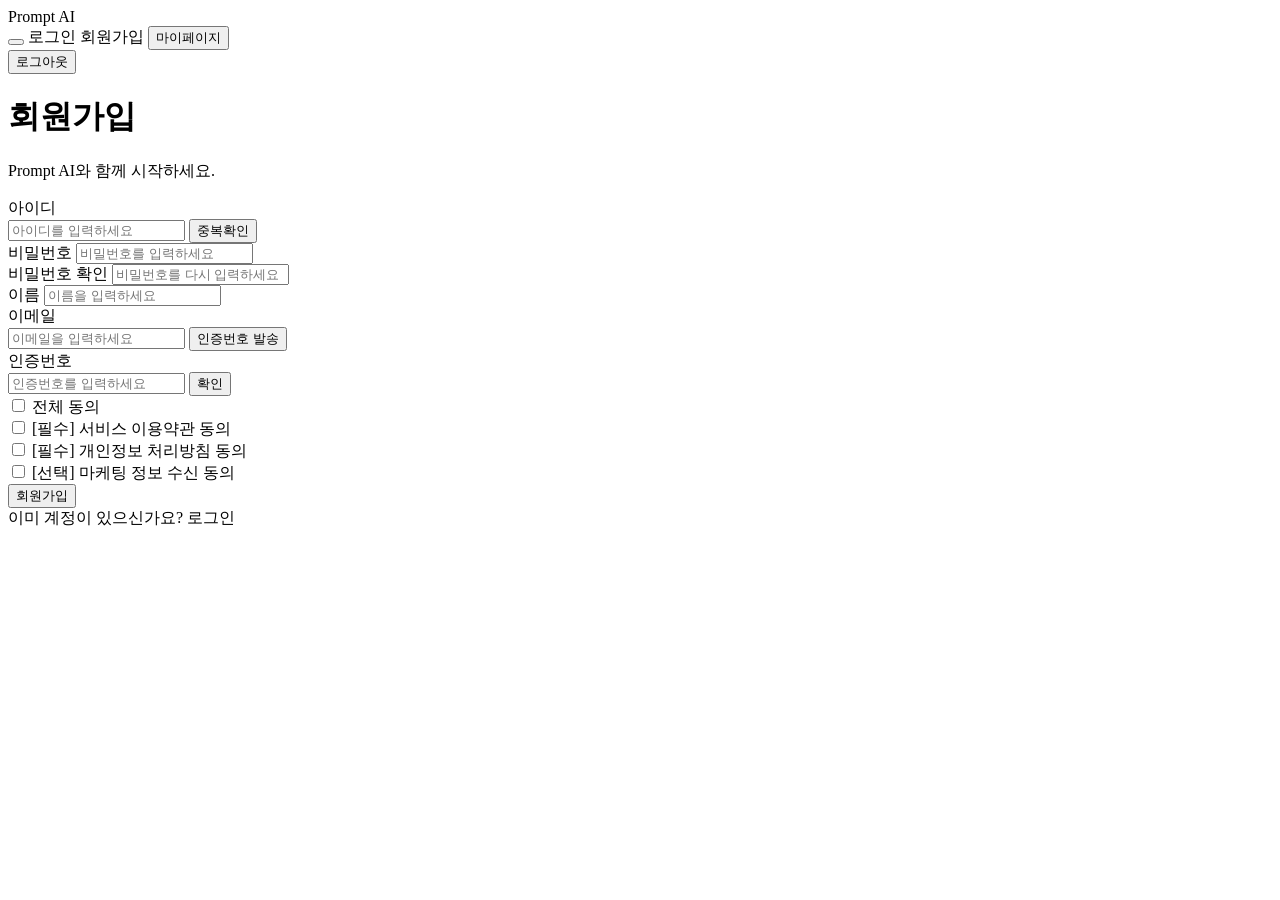
<file: prompt/src/main/resources/templates/signup.html>
<!DOCTYPE html>
<html lang="ko" xmlns:th="http://www.thymeleaf.org"
      xmlns:sec="http://www.thymeleaf.org/extras/spring-security">
<head>
    <meta charset="UTF-8">
    <title>회원가입 - Prompt AI</title>

    <link rel="stylesheet" th:href="@{/css/reset.css}">
    <link rel="stylesheet" th:href="@{/css/common.css}">
    <link rel="stylesheet" th:href="@{/css/signup.css}">
    <link rel="stylesheet" th:href="@{/css/mypage.css}">

    <script th:src="@{/js/common.js}"></script>
    <script th:src="@{/js/signup.js}"></script>
    <script th:src="@{/js/mypage.js}"></script>
</head>
<body>

<!-- nav -->
<nav id="nav">
    <div>
        <a th:href="@{/}" id="nav-logo">Prompt AI</a>
        <div>
            <button id="dark-toggle" aria-label="다크모드 토글"></button>

            <!-- 비로그인 상태 -->
            <th:block sec:authorize="!isAuthenticated()">
                <a th:href="@{/login}">로그인</a>
                <a th:href="@{/signup}">회원가입</a>
            </th:block>

            <!-- 로그인 상태 -->
            <th:block sec:authorize="isAuthenticated()">
                <button type="button" id="mypage-btn" class="nav-mypage-btn">마이페이지</button>
                <form th:action="@{/logout}" method="post" id="logout-form">
                    <input type="hidden" th:name="${_csrf.parameterName}" th:value="${_csrf.token}"/>
                    <button type="submit" class="nav-logout-btn">로그아웃</button>
                </form>
            </th:block>
        </div>
    </div>
</nav>

<!-- 마이페이지 팝업 -->
<div th:insert="~{fragments/mypage-modal :: mypage-modal}"></div>

<!-- signup -->
<main id="signup">
    <div>
        <div>
            <h1>회원가입</h1>
            <p>Prompt AI와 함께 시작하세요.</p>
        </div>

        <!-- 회원가입 폼 -->
        <div id="signup-form">

            <!-- 아이디 -->
            <div class="form-group">
                <label for="userid">아이디</label>
                <div class="input-row">
                    <input type="text" id="userid" name="userid" placeholder="아이디를 입력하세요" autocomplete="username">
                    <button type="button" id="check-id-btn">중복확인</button>
                </div>
                <span class="field-msg" id="userid-msg"></span>
            </div>

            <!-- 비밀번호 -->
            <div class="form-group">
                <label for="password">비밀번호</label>
                <input type="password" id="password" name="password" placeholder="비밀번호를 입력하세요" autocomplete="new-password">
            </div>

            <!-- 비밀번호 확인 -->
            <div class="form-group">
                <label for="password-confirm">비밀번호 확인</label>
                <input type="password" id="password-confirm" name="passwordConfirm" placeholder="비밀번호를 다시 입력하세요" autocomplete="new-password">
                <span class="field-msg" id="password-msg"></span>
            </div>

            <!-- 이름 -->
            <div class="form-group">
                <label for="username">이름</label>
                <input type="text" id="username" name="username" placeholder="이름을 입력하세요">
            </div>

            <!-- 이메일 -->
            <div class="form-group">
                <label for="email">이메일</label>
                <div class="input-row">
                    <input type="email" id="email" name="email" placeholder="이메일을 입력하세요" autocomplete="email">
                    <button type="button" id="send-email-btn">인증번호 발송</button>
                </div>
                <span class="field-msg" id="email-msg"></span>
            </div>

            <!-- 인증번호 -->
            <div class="form-group" id="verify-group">
                <label for="verify-code">인증번호</label>
                <div class="input-row">
                    <input type="text" id="verify-code" placeholder="인증번호를 입력하세요">
                    <button type="button" id="verify-btn">확인</button>
                </div>
                <span class="field-msg" id="verify-msg"></span>
            </div>

            <!-- 약관 동의 -->
            <div id="terms">
                <div class="terms-all">
                    <input type="checkbox" id="agree-all">
                    <label for="agree-all">전체 동의</label>
                </div>
                <div class="terms-divider"></div>
                <div class="terms-item">
                    <input type="checkbox" id="agree-service" class="agree-item">
                    <label for="agree-service"><span class="required">[필수]</span> 서비스 이용약관 동의</label>
                </div>
                <div class="terms-item">
                    <input type="checkbox" id="agree-privacy" class="agree-item">
                    <label for="agree-privacy"><span class="required">[필수]</span> 개인정보 처리방침 동의</label>
                </div>
                <div class="terms-item">
                    <input type="checkbox" id="agree-marketing" class="agree-item">
                    <label for="agree-marketing"><span class="optional">[선택]</span> 마케팅 정보 수신 동의</label>
                </div>
            </div>

            <!-- 에러 메시지 -->
            <div id="signup-error">
                <span id="signup-error-msg"></span>
            </div>

            <!-- 회원가입 버튼 -->
            <button type="button" id="signup-btn">회원가입</button>

        </div>

        <!-- 하단 링크 -->
        <div id="signup-links">
            <span>이미 계정이 있으신가요?</span>
            <a th:href="@{/login}">로그인</a>
        </div>
    </div>
</main>

</body>
</html>
</file>
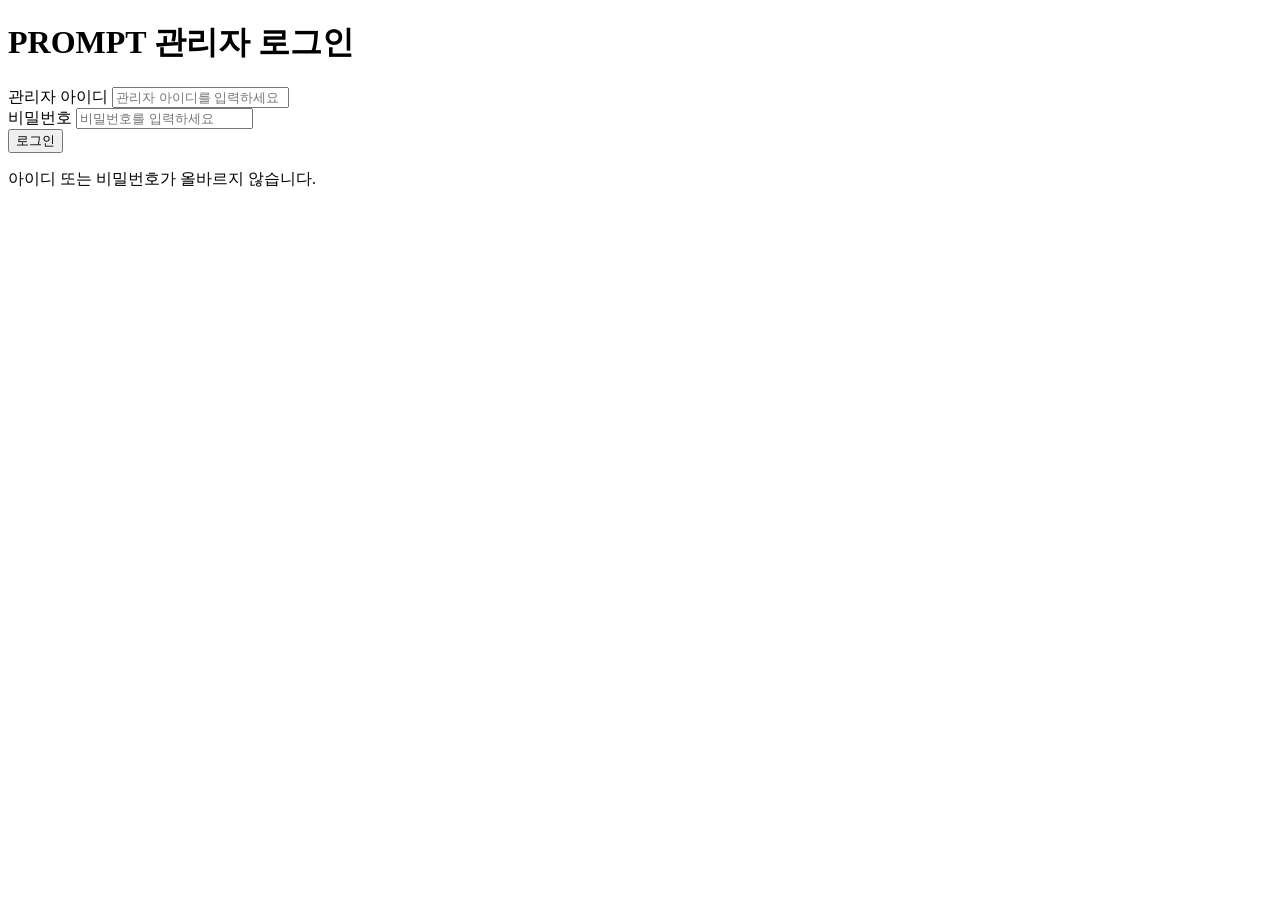
<file: prompt/src/main/resources/templates/admin/admin-login.html>
<!DOCTYPE html>
<html lang="ko" xmlns:th="http://www.thymeleaf.org">
<head>
    <meta charset="UTF-8">
    <meta name="viewport" content="width=device-width, initial-scale=1.0">
    <title>관리자 로그인</title>
    <link rel="stylesheet" th:href="@{/css/reset.css}">
    <link rel="stylesheet" th:href="@{/css/admin-login.css}">
</head>
<body>
<main id="admin-login-page">
    <div>
        <h1>PROMPT 관리자 로그인</h1>

        <form id="admin-login-form" th:action="@{/admin/login}" method="post">
            <div class="form-group">
                <label for="adminId">관리자 아이디</label>
                <input type="text" id="adminId" name="adminId" placeholder="관리자 아이디를 입력하세요">
            </div>

            <div class="form-group">
                <label for="password">비밀번호</label>
                <input type="password" id="password" name="password" placeholder="비밀번호를 입력하세요">
            </div>

            <input type="hidden"
                   th:name="${_csrf.parameterName}"
                   th:value="${_csrf.token}">

            <button type="submit" id="admin-login-btn">로그인</button>
        </form>

        <p id="login-error" th:if="${param.error}">
            아이디 또는 비밀번호가 올바르지 않습니다.
        </p>
    </div>
</main>
</body>
</html>
</file>
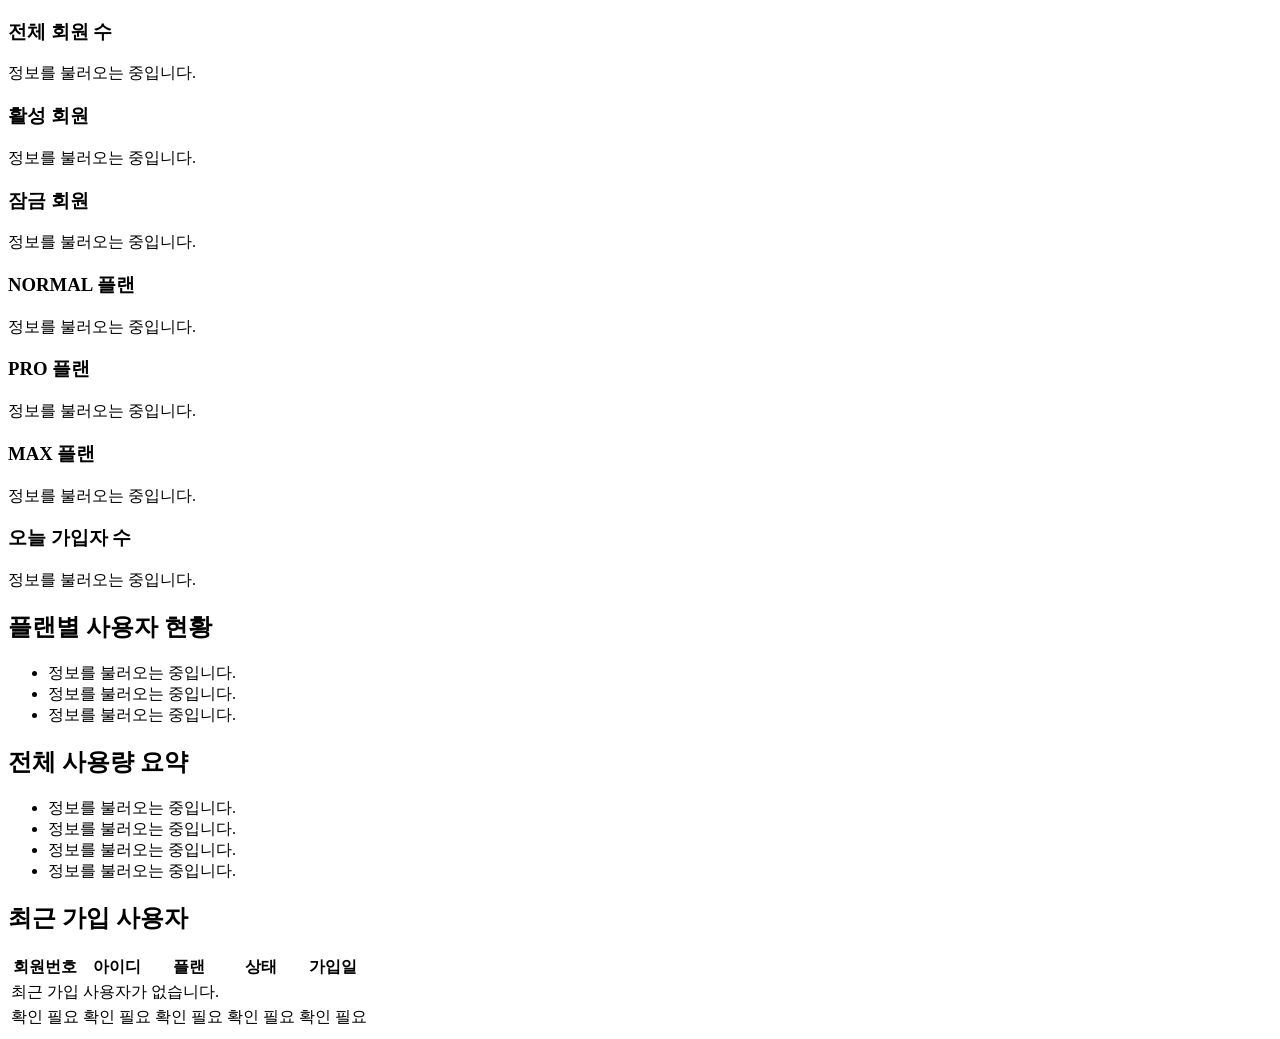
<file: prompt/src/main/resources/templates/admin/dashboard.html>
<!DOCTYPE html>
<html lang="ko" xmlns:th="http://www.thymeleaf.org">
<head>
    <meta charset="UTF-8">
    <meta name="viewport" content="width=device-width, initial-scale=1.0">
    <title>PROMPT 관리자 - 대시 보드</title>
    <link rel="stylesheet" th:href="@{/css/reset.css}">
    <link rel="stylesheet" th:href="@{/css/admin_common.css}">
    <link rel="stylesheet" th:href="@{/css/dashboard.css}">
</head>
<body>

    <div th:replace="admin/fragments/header :: header"></div>
    <div th:replace="admin/fragments/sidebar :: sidebar('dashboard')"></div>

    <!-- 메인 영역 -->
    <main id="content">
        <!-- 요약 카드 -->
        <section id="dashboard-cards">
            <div class="card">
                <h3>전체 회원 수</h3>
                <p th:text="${dashboard.totalUsers} + '명'">정보를 불러오는 중입니다.</p>
            </div>

            <div class="card">
                <h3>활성 회원</h3>
                <p th:text="${dashboard.activeUsers} + '명'">정보를 불러오는 중입니다.</p>
            </div>

            <div class="card">
                <h3>잠금 회원</h3>
                <p th:text="${dashboard.lockedUsers} + '명'">정보를 불러오는 중입니다.</p>
            </div>

            <div class="card">
                <h3>NORMAL 플랜</h3>
                <p th:text="${dashboard.normalPlanUsers} + '명'">정보를 불러오는 중입니다.</p>
            </div>

            <div class="card">
                <h3>PRO 플랜</h3>
                <p th:text="${dashboard.proPlanUsers} + '명'">정보를 불러오는 중입니다.</p>
            </div>

            <div class="card">
                <h3>MAX 플랜</h3>
                <p th:text="${dashboard.maxPlanUsers} + '명'">정보를 불러오는 중입니다.</p>
            </div>

            <div class="card">
                <h3>오늘 가입자 수</h3>
                <p th:text="${dashboard.todaySignups} + '명'">정보를 불러오는 중입니다.</p>
            </div>
        </section>

        <!-- 대시보드 상세 영역 -->
        <section id="dashboard-grid">
            <div class="panel">
                <div class="panel-header">
                    <h2>플랜별 사용자 현황</h2>
                </div>

                <div class="panel-body">
                    <ul class="summary-list">
                        <li th:text="'NORMAL : ' + ${dashboard.normalPlanUsers} + '명'">정보를 불러오는 중입니다.</li>
                        <li th:text="'PRO : ' + ${dashboard.proPlanUsers} + '명'">정보를 불러오는 중입니다.</li>
                        <li th:text="'MAX : ' + ${dashboard.maxPlanUsers} + '명'">정보를 불러오는 중입니다.</li>
                    </ul>
                </div>
            </div>

            <div class="panel">
                <div class="panel-header">
                    <h2>전체 사용량 요약</h2>
                </div>

                <div class="panel-body">
                    <ul class="summary-list">
                        <li th:text="'총 채팅방 수 : ' + ${dashboard.totalChats}">정보를 불러오는 중입니다.</li>
                        <li th:text="'총 메시지 수 : ' + ${dashboard.totalMessages}">정보를 불러오는 중입니다.</li>
                        <li th:text="'총 이미지 업로드 수 : ' + ${dashboard.totalImages}">정보를 불러오는 중입니다.</li>
                        <li th:text="'총 파일 업로드 수 : ' + ${dashboard.totalFiles}">정보를 불러오는 중입니다.</li>
                    </ul>
                </div>
            </div>

            <div class="panel full-width">
                <div class="panel-header">
                    <h2>최근 가입 사용자</h2>
                </div>

                <div class="panel-body">
                    <table id="admin-table">
                        <thead>
                            <tr>
                                <th>회원번호</th>
                                <th>아이디</th>
                                <th>플랜</th>
                                <th>상태</th>
                                <th>가입일</th>
                            </tr>
                        </thead>

                        <tbody>
                            <tr th:if="${#lists.isEmpty(recentUsers)}">
                                <td colspan="5">최근 가입 사용자가 없습니다.</td>
                            </tr>

                            <tr th:each="user : ${recentUsers}">
                                <td th:text="${user.id}">확인 필요</td>
                                <td th:text="${user.userid}">확인 필요</td>
                                <td th:text="${user.planName}">확인 필요</td>
                                <td th:text="${user.locked ? '잠금' : (user.active ? '활성' : '비활성')}">확인 필요</td>
                                <td th:text="${#temporals.format(user.createdAt, 'yyyy-MM-dd')}">확인 필요</td>
                            </tr>
                        </tbody>
                    </table>
                </div>
            </div>
        </section>
    </main>
</body>
</html>
</file>
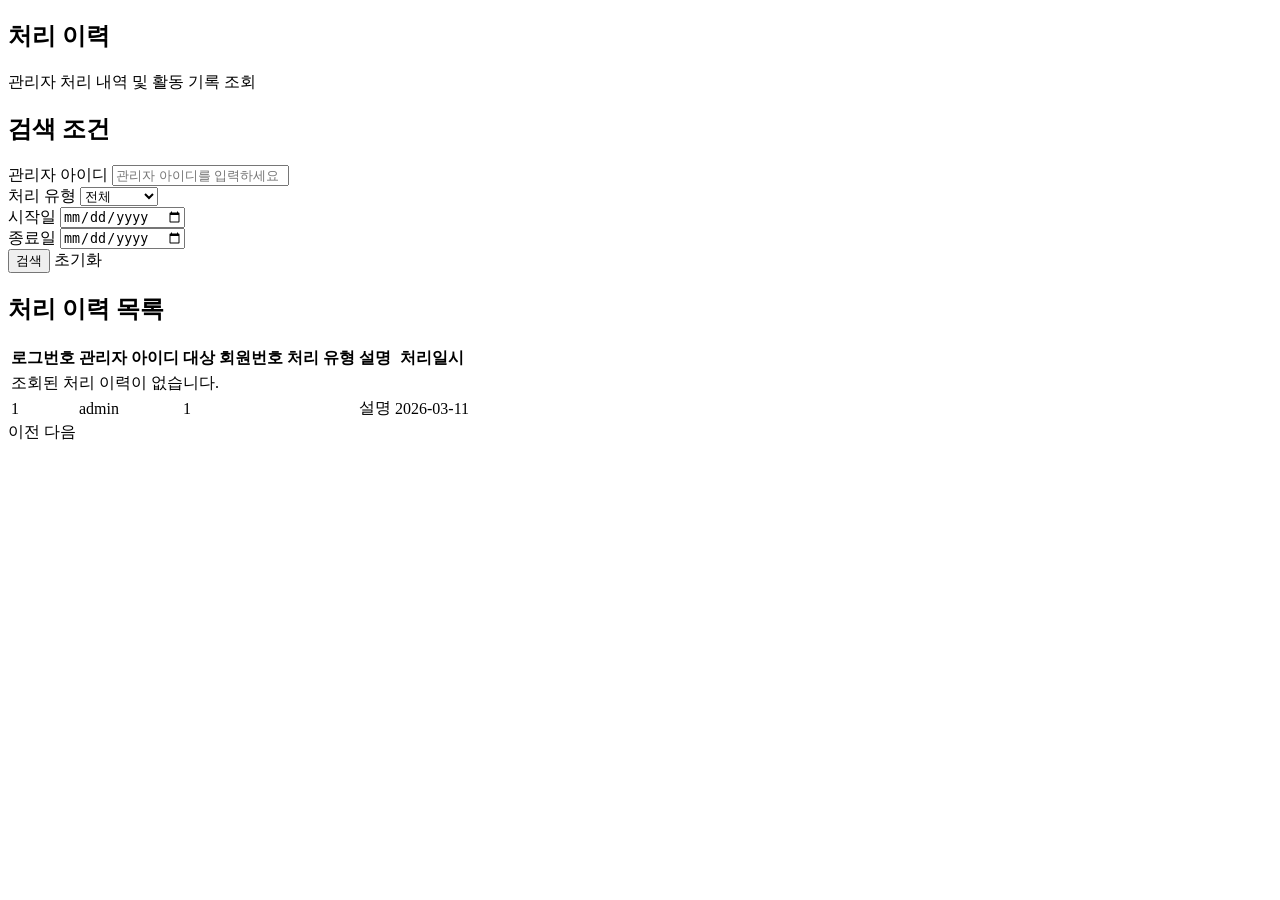
<file: prompt/src/main/resources/templates/admin/logs.html>
<!DOCTYPE html>
<html lang="ko" xmlns:th="http://www.thymeleaf.org">
<head>
    <meta charset="UTF-8">
    <meta name="viewport" content="width=device-width, initial-scale=1.0">
    <title>PROMPT 관리자 - 처리 이력</title>
    <link rel="stylesheet" th:href="@{/css/reset.css}">
    <link rel="stylesheet" th:href="@{/css/admin_common.css}">
    <link rel="stylesheet" th:href="@{/css/logs.css}">
</head>
<body>

<div th:replace="admin/fragments/header :: header"></div>
<div th:replace="admin/fragments/sidebar :: sidebar('logs')"></div>

<!-- 메인 영역 -->
<main id="content">
    <!-- 페이지 제목 -->
    <section class="page-header">
        <h1>처리 이력</h1>
        <p>관리자 처리 내역 및 활동 기록 조회</p>
    </section>

    <!-- 검색 / 필터 영역 -->
    <section class="panel">
        <div class="panel-header">
            <h2>검색 조건</h2>
        </div>

        <div class="panel-body">
            <form id="search-form" action="/admin/logs" method="get">
                <div id="search-grid">
                    <div class="form-group">
                        <label for="admin-id">관리자 아이디</label>
                        <input type="text" id="admin-id" name="adminId"
                               th:value="${adminId}"
                               placeholder="관리자 아이디를 입력하세요">
                    </div>

                    <div class="form-group">
                        <label for="action-type">처리 유형</label>
                        <select id="action-type" name="actionType">
                            <option value="" th:selected="${actionType == ''}">전체</option>
                            <option value="LOCK" th:selected="${actionType == 'LOCK'}">잠금 처리</option>
                            <option value="UNLOCK" th:selected="${actionType == 'UNLOCK'}">잠금 해제</option>
                            <option value="WITHDRAW" th:selected="${actionType == 'WITHDRAW'}">탈퇴 처리</option>
                            <option value="RESTORE" th:selected="${actionType == 'RESTORE'}">복구 처리</option>
                            <option value="PLAN_CHANGE" th:selected="${actionType == 'PLAN_CHANGE'}">플랜 변경</option>
                        </select>
                    </div>

                    <div class="form-group">
                        <label for="start-date">시작일</label>
                        <input type="date" id="start-date" name="startDate" th:value="${startDate}">
                    </div>

                    <div class="form-group">
                        <label for="end-date">종료일</label>
                        <input type="date" id="end-date" name="endDate" th:value="${endDate}">
                    </div>
                </div>

                <div id="button-area">
                    <button type="submit" class="btn btn-primary">검색</button>
                    <a th:href="@{/admin/logs}" class="btn btn-secondary">초기화</a>
                </div>
            </form>
        </div>
    </section>

    <!-- 처리 이력 목록 -->
    <section class="panel">
        <div class="panel-header">
            <h2>처리 이력 목록</h2>
        </div>

        <div class="panel-body">
            <div class="table-wrapper">
                <table id="admin-table">
                    <thead>
                        <tr>
                            <th>로그번호</th>
                            <th>관리자 아이디</th>
                            <th>대상 회원번호</th>
                            <th>처리 유형</th>
                            <th>설명</th>
                            <th>처리일시</th>
                        </tr>
                    </thead>
                    <tbody>
                        <tr th:if="${logs.content.isEmpty()}">
                            <td colspan="6">조회된 처리 이력이 없습니다.</td>
                        </tr>

                        <tr th:each="log : ${logs.content}">
                            <td th:text="${log.logId}">1</td>
                            <td th:text="${log.adminId}">admin</td>
                            <td th:text="${log.targetUserId}">1</td>

                            <td>
                                <span class="log-type"
                                      th:classappend="${log.actionType == 'LOCK'} ? ' lock' :
                                                     (${log.actionType == 'UNLOCK'} ? ' unlock' :
                                                     (${log.actionType == 'WITHDRAW'} ? ' delete' :
                                                     (${log.actionType == 'RESTORE'} ? ' restore' :
                                                     (${log.actionType == 'PLAN_CHANGE'} ? ' plan' : ''))))"

                                      th:text="${log.actionType == 'LOCK'} ? '잠금 처리' :
                                               (${log.actionType == 'UNLOCK'} ? '잠금 해제' :
                                               (${log.actionType == 'WITHDRAW'} ? '탈퇴 처리' :
                                               (${log.actionType == 'RESTORE'} ? '복구 처리' :
                                               (${log.actionType == 'PLAN_CHANGE'} ? '플랜 변경' : ''))))">
                                </span>
                            </td>

                            <td th:text="${log.description}">설명</td>

                            <td th:text="${#temporals.format(log.createdAt,'yyyy-MM-dd HH:mm')}">
                                2026-03-11
                            </td>
                        </tr>
                    </tbody>
                </table>
            </div>

            <!-- 페이징 -->
            <div id="pagination">
                <a class="page-btn"
                   th:if="${logs.hasPrevious()}"
                   th:href="@{/admin/logs(page=${logs.number - 1}, adminId=${adminId}, actionType=${actionType}, startDate=${startDate}, endDate=${endDate})}">
                    이전
                </a>

                <th:block th:if="${logs.totalPages > 0}">
                    <a class="page-btn"
                       th:each="i : ${#numbers.sequence(0, logs.totalPages - 1)}"
                       th:text="${i + 1}"
                       th:classappend="${i == logs.number} ? ' active'"
                       th:href="@{/admin/logs(page=${i}, adminId=${adminId}, actionType=${actionType}, startDate=${startDate}, endDate=${endDate})}">
                    </a>
                </th:block>

                <a class="page-btn"
                   th:if="${logs.hasNext()}"
                   th:href="@{/admin/logs(page=${logs.number + 1}, adminId=${adminId}, actionType=${actionType}, startDate=${startDate}, endDate=${endDate})}">
                    다음
                </a>
            </div>
        </div>
    </section>
</main>
</body>
</html>
</file>
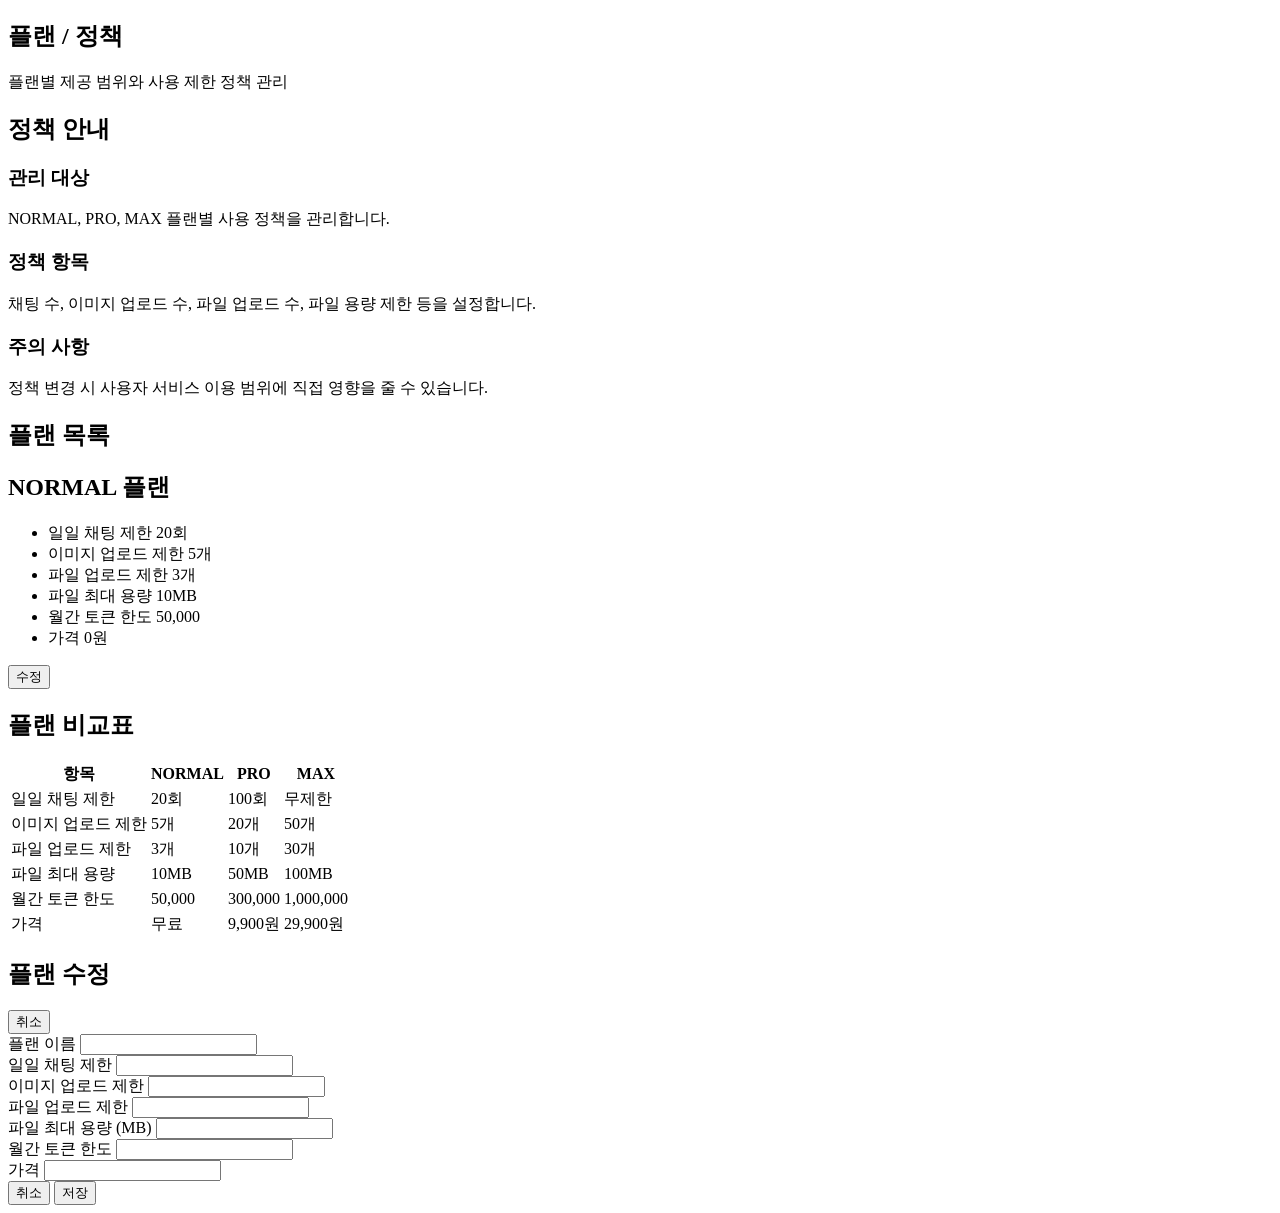
<file: prompt/src/main/resources/templates/admin/policies.html>
<!DOCTYPE html>
<html lang="ko" xmlns:th="http://www.thymeleaf.org">
<head>
    <meta charset="UTF-8">
    <meta name="viewport" content="width=device-width, initial-scale=1.0">
    <meta name="_csrf" th:content="${_csrf.token}">
    <meta name="_csrf_header" th:content="${_csrf.headerName}">
    <title>PROMPT 관리자 - 플랜/정책</title>
    <link rel="stylesheet" th:href="@{/css/reset.css}">
    <link rel="stylesheet" th:href="@{/css/admin_common.css}">
    <link rel="stylesheet" th:href="@{/css/policies.css}">
    <script th:src="@{/js/policies.js}"></script>
</head>
<body>

    <div th:replace="admin/fragments/header :: header"></div>
    <div th:replace="admin/fragments/sidebar :: sidebar('policies')"></div>

    <main id="content">
        <section id="page-header">
            <h1>플랜 / 정책</h1>
            <p>플랜별 제공 범위와 사용 제한 정책 관리</p>
        </section>

        <!-- 상단 요약 -->
        <section class="panel">
            <div class="panel-header">
                <h2>정책 안내</h2>
            </div>

            <div class="panel-body">
                <div id="policy-summary">
                    <div class="summary-box">
                        <h3>관리 대상</h3>
                        <p>NORMAL, PRO, MAX 플랜별 사용 정책을 관리합니다.</p>
                    </div>

                    <div class="summary-box">
                        <h3>정책 항목</h3>
                        <p>채팅 수, 이미지 업로드 수, 파일 업로드 수, 파일 용량 제한 등을 설정합니다.</p>
                    </div>

                    <div class="summary-box">
                        <h3>주의 사항</h3>
                        <p>정책 변경 시 사용자 서비스 이용 범위에 직접 영향을 줄 수 있습니다.</p>
                    </div>
                </div>
            </div>
        </section>

        <section id="plan-grid">
            <h2 class="plan-grid-title">플랜 목록</h2>

            <section class="panel plan-card" th:each="plan : ${plans}">
                <div class="panel-header">
                    <h2 th:text="${plan.planName + ' 플랜'}">NORMAL 플랜</h2>
                </div>

                <div class="panel-body">
                    <ul class="policy-list">
                        <li>
                            <span class="label">일일 채팅 제한</span>
                            <span class="value"
                                  th:text="${plan.dailyChatLimit == -1 ? '무제한' : plan.dailyChatLimit + '회'}">20회</span>
                        </li>
                        <li>
                            <span class="label">이미지 업로드 제한</span>
                            <span class="value" th:text="${plan.imageUploadLimit + '개'}">5개</span>
                        </li>
                        <li>
                            <span class="label">파일 업로드 제한</span>
                            <span class="value" th:text="${plan.fileUploadLimit + '개'}">3개</span>
                        </li>
                        <li>
                            <span class="label">파일 최대 용량</span>
                            <span class="value" th:text="${plan.fileSizeLimit + 'MB'}">10MB</span>
                        </li>
                        <li>
                            <span class="label">월간 토큰 한도</span>
                            <span class="value" th:text="${#numbers.formatInteger(plan.tokenLimit, 0, 'COMMA')}">50,000</span>
                        </li>
                        <li>
                            <span class="label">가격</span>
                            <span class="value"
                                  th:text="${plan.price == 0 ? '무료' : #numbers.formatInteger(plan.price, 0, 'COMMA') + '원'}">0원</span>
                        </li>
                    </ul>

                    <div class="button-area">
                        <button type="button"
                                class="btn btn-edit"
                                th:attr="data-plan-id=${plan.planId},
                                     data-plan-name=${plan.planName},
                                     data-token-limit=${plan.tokenLimit},
                                     data-price=${plan.price},
                                     data-daily-chat-limit=${plan.dailyChatLimit},
                                     data-image-upload-limit=${plan.imageUploadLimit},
                                     data-file-upload-limit=${plan.fileUploadLimit},
                                     data-file-size-limit=${plan.fileSizeLimit}">
                            수정
                        </button>
                    </div>
                </div>
            </section>
        </section>

        <!-- 하단 정책 테이블 -->
        <section class="panel">
            <div class="panel-header">
                <h2>플랜 비교표</h2>
            </div>

            <div class="panel-body">
                <div id="table-wrapper">
                    <table id="policy-table">
                        <thead>
                            <tr>
                                <th>항목</th>
                                <th th:text="${plans[0].planName}">NORMAL</th>
                                <th th:text="${plans[1].planName}">PRO</th>
                                <th th:text="${plans[2].planName}">MAX</th>
                            </tr>
                        </thead>

                        <tbody>
                            <tr>
                                <td>일일 채팅 제한</td>
                                <td th:text="${plans[0].dailyChatLimit == -1 ? '무제한' : plans[0].dailyChatLimit + '회'}">20회</td>
                                <td th:text="${plans[1].dailyChatLimit == -1 ? '무제한' : plans[1].dailyChatLimit + '회'}">100회</td>
                                <td th:text="${plans[2].dailyChatLimit == -1 ? '무제한' : plans[2].dailyChatLimit + '회'}">무제한</td>
                            </tr>
                            <tr>
                                <td>이미지 업로드 제한</td>
                                <td th:text="${plans[0].imageUploadLimit + '개'}">5개</td>
                                <td th:text="${plans[1].imageUploadLimit + '개'}">20개</td>
                                <td th:text="${plans[2].imageUploadLimit + '개'}">50개</td>
                            </tr>
                            <tr>
                                <td>파일 업로드 제한</td>
                                <td th:text="${plans[0].fileUploadLimit + '개'}">3개</td>
                                <td th:text="${plans[1].fileUploadLimit + '개'}">10개</td>
                                <td th:text="${plans[2].fileUploadLimit + '개'}">30개</td>
                            </tr>
                            <tr>
                                <td>파일 최대 용량</td>
                                <td th:text="${plans[0].fileSizeLimit + 'MB'}">10MB</td>
                                <td th:text="${plans[1].fileSizeLimit + 'MB'}">50MB</td>
                                <td th:text="${plans[2].fileSizeLimit + 'MB'}">100MB</td>
                            </tr>
                            <tr>
                                <td>월간 토큰 한도</td>
                                <td th:text="${#numbers.formatInteger(plans[0].tokenLimit, 0, 'COMMA')}">50,000</td>
                                <td th:text="${#numbers.formatInteger(plans[1].tokenLimit, 0, 'COMMA')}">300,000</td>
                                <td th:text="${#numbers.formatInteger(plans[2].tokenLimit, 0, 'COMMA')}">1,000,000</td>
                            </tr>
                            <tr>
                                <td>가격</td>
                                <td th:text="${plans[0].price == 0 ? '무료' : #numbers.formatInteger(plans[0].price, 0, 'COMMA') + '원'}">무료</td>
                                <td th:text="${plans[1].price == 0 ? '무료' : #numbers.formatInteger(plans[1].price, 0, 'COMMA') + '원'}">9,900원</td>
                                <td th:text="${plans[2].price == 0 ? '무료' : #numbers.formatInteger(plans[2].price, 0, 'COMMA') + '원'}">29,900원</td>
                            </tr>
                        </tbody>
                    </table>
                </div>
            </div>
        </section>
    </main>

    <!-- 플랜 수정 모달 -->
    <div id="plan-modal" class="modal hidden">
        <div class="modal-backdrop"></div>

        <div class="modal-dialog">
            <div class="modal-header">
                <h2 id="modal-title">플랜 수정</h2>
                <button type="button" id="modal-close-btn" class="modal-close"><span>취소</span></button>
            </div>

            <div class="modal-body">
                <input type="hidden" id="modal-plan-id">

                <div class="form-group">
                    <label for="modal-plan-name">플랜 이름</label>
                    <input type="text" id="modal-plan-name" readonly>
                </div>

                <div class="form-group">
                    <label for="modal-daily-chat-limit">일일 채팅 제한</label>
                    <input type="number" id="modal-daily-chat-limit">
                </div>

                <div class="form-group">
                    <label for="modal-image-upload-limit">이미지 업로드 제한</label>
                    <input type="number" id="modal-image-upload-limit">
                </div>

                <div class="form-group">
                    <label for="modal-file-upload-limit">파일 업로드 제한</label>
                    <input type="number" id="modal-file-upload-limit">
                </div>

                <div class="form-group">
                    <label for="modal-file-size-limit">파일 최대 용량 (MB)</label>
                    <input type="number" id="modal-file-size-limit">
                </div>

                <div class="form-group">
                    <label for="modal-token-limit">월간 토큰 한도</label>
                    <input type="number" id="modal-token-limit">
                </div>

                <div class="form-group">
                    <label for="modal-price">가격</label>
                    <input type="number" id="modal-price">
                </div>
            </div>

            <div class="modal-footer">
                <button type="button" id="modal-cancel-btn" class="btn btn-secondary">취소</button>
                <button type="button" id="modal-save-btn" class="btn btn-primary">저장</button>
            </div>
        </div>
    </div>
</body>
</html>
</file>
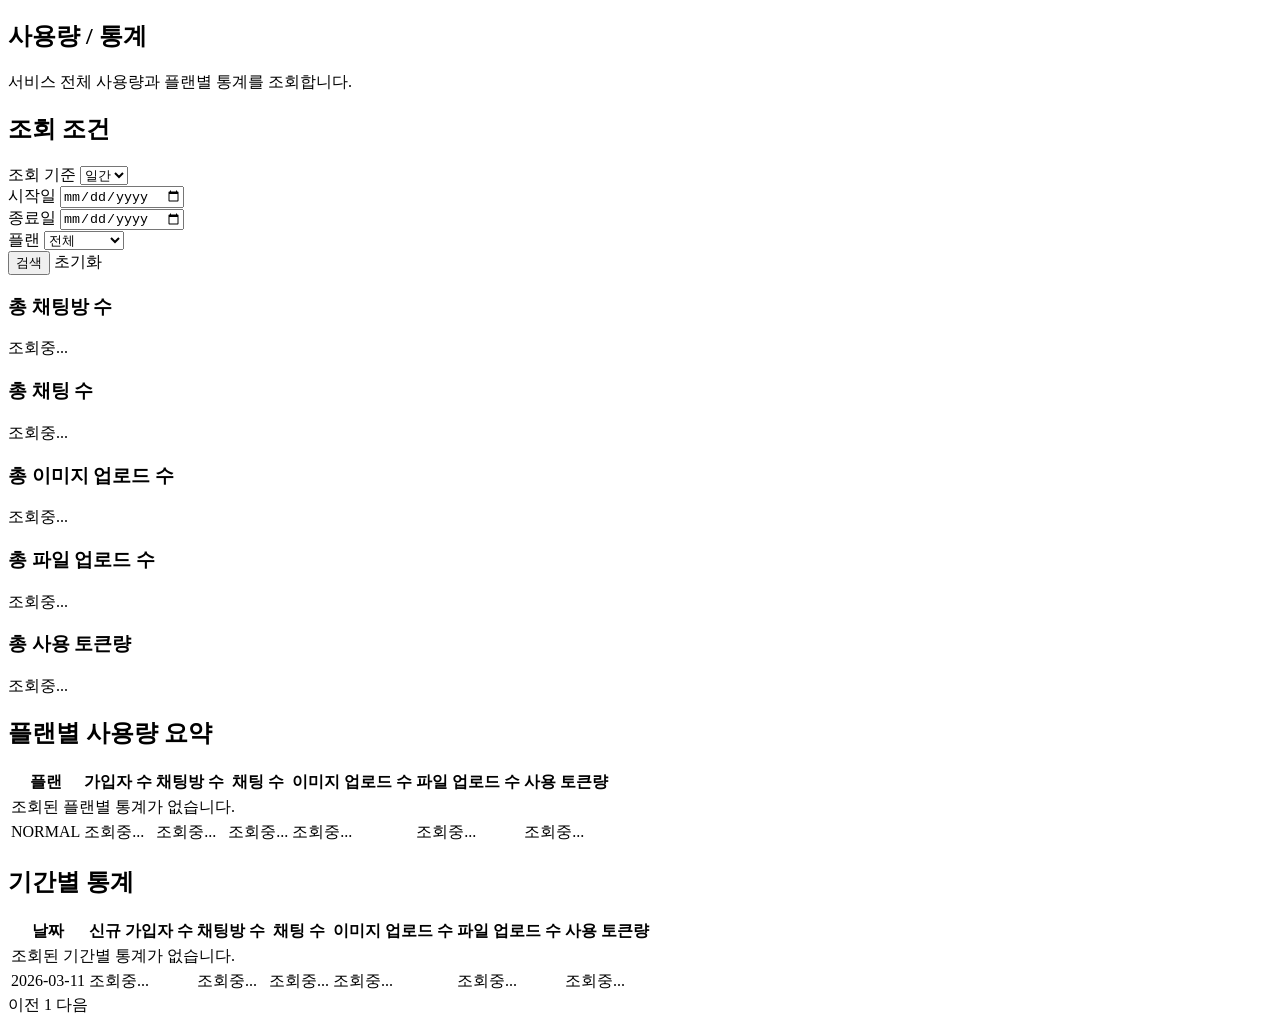
<file: prompt/src/main/resources/templates/admin/stats.html>
<!DOCTYPE html>
<html lang="ko" xmlns:th="http://www.thymeleaf.org">
<head>
    <meta charset="UTF-8">
    <meta name="viewport" content="width=device-width, initial-scale=1.0">
    <title>PROMPT 관리자 - 사용량 / 통계</title>
    <link rel="stylesheet" th:href="@{/css/reset.css}">
    <link rel="stylesheet" th:href="@{/css/admin_common.css}">
    <link rel="stylesheet" th:href="@{/css/stats.css}">
</head>
<body>

<div th:replace="admin/fragments/header :: header"></div>
<div th:replace="admin/fragments/sidebar :: sidebar('stats')"></div>

<!-- 메인 영역 -->
<main id="content">
    <!-- 페이지 제목 -->
    <section id="page-header">
        <h1>사용량 / 통계</h1>
        <p>서비스 전체 사용량과 플랜별 통계를 조회합니다.</p>
    </section>

    <!-- 검색 / 기간 필터 -->
    <section class="panel">
        <div class="panel-header">
            <h2>조회 조건</h2>
        </div>

        <div class="panel-body">
            <form id="search-form" action="/admin/stats" method="get">
                <div id="search-grid">
                    <div class="form-group">
                        <label for="period-type">조회 기준</label>
                        <select id="period-type" name="periodType">
                            <option value="daily" th:selected="${periodType == 'daily'}">일간</option>
                            <option value="weekly" th:selected="${periodType == 'weekly'}">주간</option>
                            <option value="monthly" th:selected="${periodType == 'monthly'}">월간</option>
                        </select>
                    </div>

                    <div class="form-group">
                        <label for="start-date">시작일</label>
                        <input type="date" id="start-date" name="startDate" th:value="${startDate}">
                    </div>

                    <div class="form-group">
                        <label for="end-date">종료일</label>
                        <input type="date" id="end-date" name="endDate" th:value="${endDate}">
                    </div>

                    <div class="form-group">
                        <label for="plan-type">플랜</label>
                        <select id="plan-type" name="planType">
                            <option value="" th:selected="${planType == ''}">전체</option>
                            <option value="NORMAL" th:selected="${planType == 'NORMAL'}">NORMAL</option>
                            <option value="PRO" th:selected="${planType == 'PRO'}">PRO</option>
                            <option value="MAX" th:selected="${planType == 'MAX'}">MAX</option>
                        </select>
                    </div>
                </div>

                <div id="button-area">
                    <button type="submit" class="btn btn-primary">검색</button>
                    <a th:href="@{/admin/stats}" class="btn btn-secondary">초기화</a>
                </div>
            </form>
        </div>
    </section>

    <!-- 요약 카드 -->
    <section id="stats-card-grid">
        <div class="stats-card">
            <h3>총 채팅방 수</h3>
            <p th:text="${#numbers.formatInteger(stats.totalChatRooms, 0, 'COMMA')}">조회중...</p>
        </div>

        <div class="stats-card">
            <h3>총 채팅 수</h3>
            <p th:text="${#numbers.formatInteger(stats.totalChats, 0, 'COMMA')}">조회중...</p>
        </div>

        <div class="stats-card">
            <h3>총 이미지 업로드 수</h3>
            <p th:text="${#numbers.formatInteger(stats.totalImages, 0, 'COMMA')}">조회중...</p>
        </div>

        <div class="stats-card">
            <h3>총 파일 업로드 수</h3>
            <p th:text="${#numbers.formatInteger(stats.totalFiles, 0, 'COMMA')}">조회중...</p>
        </div>

        <div class="stats-card">
            <h3>총 사용 토큰량</h3>
            <p th:text="${#numbers.formatInteger(stats.totalUsedTokens, 0, 'COMMA')}">조회중...</p>
        </div>
    </section>

    <!-- 플랜별 사용량 -->
    <section class="panel">
        <div class="panel-header">
            <h2>플랜별 사용량 요약</h2>
        </div>

        <div class="panel-body">
            <table id="stats-table">
                <thead>
                <tr>
                    <th>플랜</th>
                    <th>가입자 수</th>
                    <th>채팅방 수</th>
                    <th>채팅 수</th>
                    <th>이미지 업로드 수</th>
                    <th>파일 업로드 수</th>
                    <th>사용 토큰량</th>
                </tr>
                </thead>

                <tbody>
                <tr th:if="${#lists.isEmpty(stats.planStats)}">
                    <td colspan="7">조회된 플랜별 통계가 없습니다.</td>
                </tr>

                <tr th:each="stat : ${stats.planStats}">
                    <td th:text="${stat.planName}">NORMAL</td>
                    <td th:text="${#numbers.formatInteger(stat.userCount, 0, 'COMMA')}">조회중...</td>
                    <td th:text="${#numbers.formatInteger(stat.chatRoomCount, 0, 'COMMA')}">조회중...</td>
                    <td th:text="${#numbers.formatInteger(stat.chatCount, 0, 'COMMA')}">조회중...</td>
                    <td th:text="${#numbers.formatInteger(stat.imageCount, 0, 'COMMA')}">조회중...</td>
                    <td th:text="${#numbers.formatInteger(stat.fileCount, 0, 'COMMA')}">조회중...</td>
                    <td th:text="${#numbers.formatInteger(stat.usedTokens, 0, 'COMMA')}">조회중...</td>
                </tr>
                </tbody>
            </table>
        </div>
    </section>

    <!-- 기간별 통계 -->
    <section class="panel">
        <div class="panel-header">
            <h2>기간별 통계</h2>
        </div>

        <div class="panel-body">
            <table id="stats-table-detail">
                <thead>
                <tr>
                    <th>날짜</th>
                    <th>신규 가입자 수</th>
                    <th>채팅방 수</th>
                    <th>채팅 수</th>
                    <th>이미지 업로드 수</th>
                    <th>파일 업로드 수</th>
                    <th>사용 토큰량</th>
                </tr>
                </thead>
                <tbody>
                <tr th:if="${#lists.isEmpty(stats.statsPage.content)}">
                    <td colspan="7">조회된 기간별 통계가 없습니다.</td>
                </tr>

                <tr th:each="stat : ${stats.statsPage.content}">
                    <td th:text="${stat.statDate}">2026-03-11</td>
                    <td th:text="${#numbers.formatInteger(stat.signupCount, 0, 'COMMA')}">조회중...</td>
                    <td th:text="${#numbers.formatInteger(stat.chatRoomCount, 0, 'COMMA')}">조회중...</td>
                    <td th:text="${#numbers.formatInteger(stat.chatCount, 0, 'COMMA')}">조회중...</td>
                    <td th:text="${#numbers.formatInteger(stat.imageCount, 0, 'COMMA')}">조회중...</td>
                    <td th:text="${#numbers.formatInteger(stat.fileCount, 0, 'COMMA')}">조회중...</td>
                    <td th:text="${#numbers.formatInteger(stat.usedTokens, 0, 'COMMA')}">조회중...</td>
                </tr>
                </tbody>
            </table>
        </div>

        <div id="pagination">
            <a class="page-btn"
               th:if="${stats.statsPage.hasPrevious()}"
               th:href="@{/admin/stats(page=${stats.statsPage.number - 1}, periodType=${periodType}, startDate=${startDate}, endDate=${endDate}, planType=${planType})}">
                이전
            </a>

            <th:block th:if="${stats.statsPage.totalPages > 0}">
                <a class="page-btn"
                   th:each="i : ${#numbers.sequence(0, stats.statsPage.totalPages - 1)}"
                   th:text="${i + 1}"
                   th:classappend="${i == stats.statsPage.number} ? ' active'"
                   th:href="@{/admin/stats(page=${i}, periodType=${periodType}, startDate=${startDate}, endDate=${endDate}, planType=${planType})}">
                    1
                </a>
            </th:block>

            <a class="page-btn"
               th:if="${stats.statsPage.hasNext()}"
               th:href="@{/admin/stats(page=${stats.statsPage.number + 1}, periodType=${periodType}, startDate=${startDate}, endDate=${endDate}, planType=${planType})}">
                다음
            </a>
        </div>
    </section>
</main>
</body>
</html>
</file>
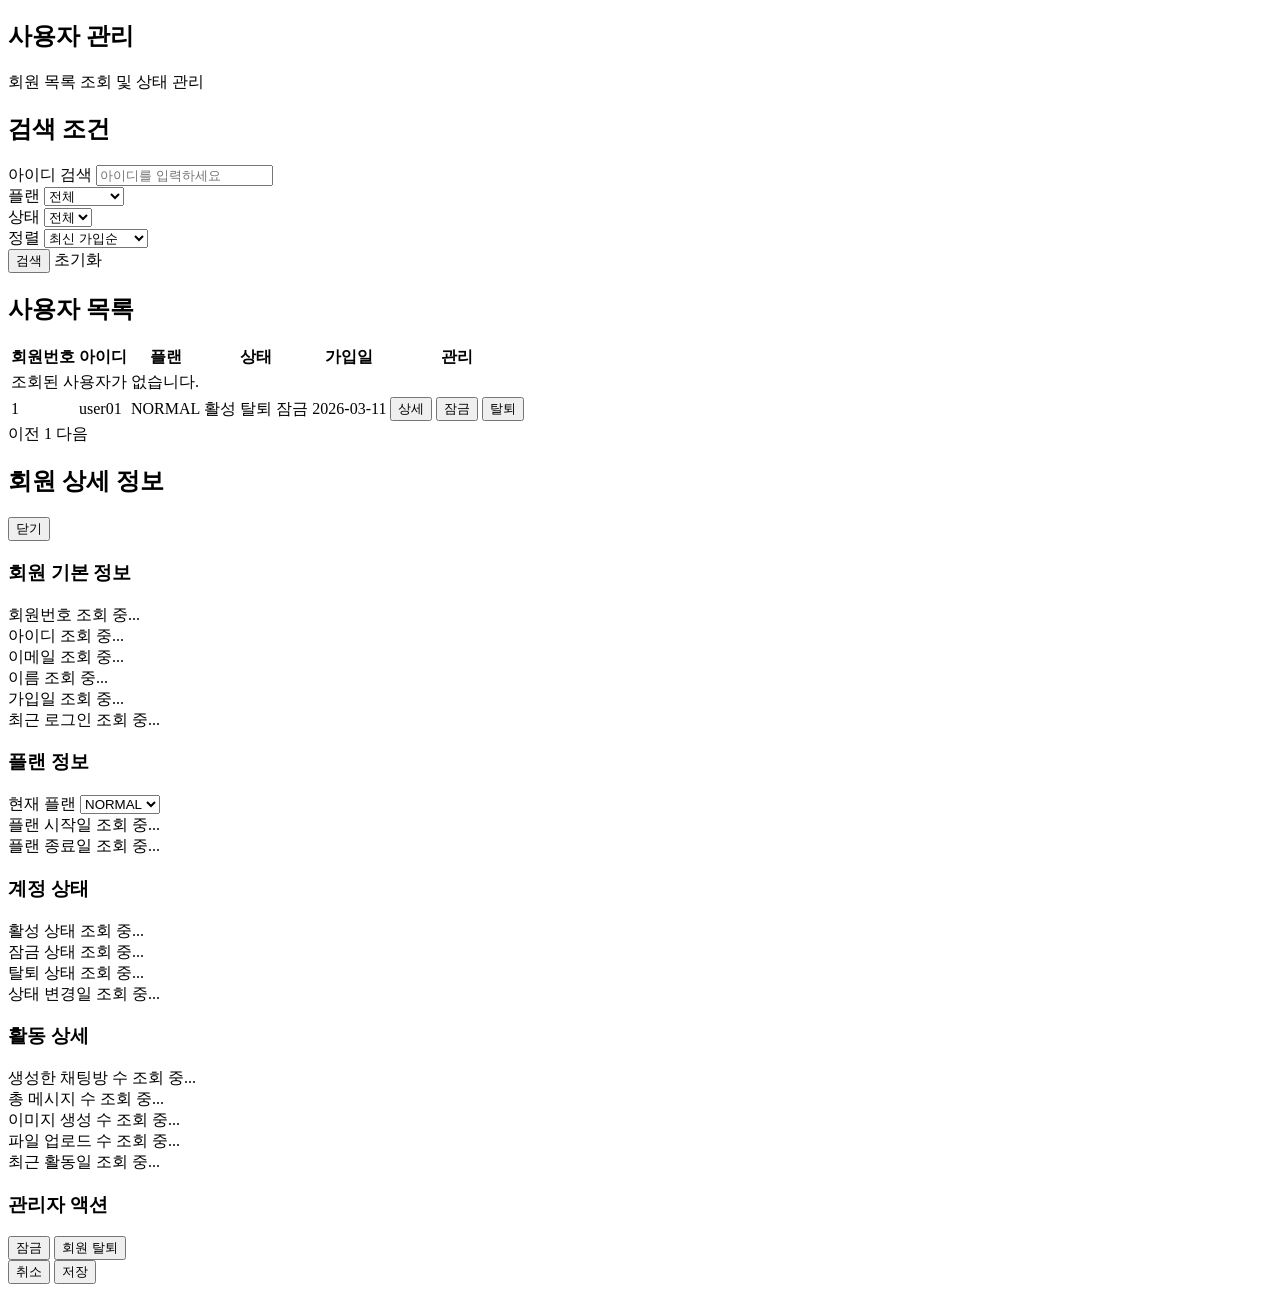
<file: prompt/src/main/resources/templates/admin/users.html>
<!DOCTYPE html>
<html lang="ko" xmlns:th="http://www.thymeleaf.org">
<head>
    <meta charset="UTF-8">
    <meta name="viewport" content="width=device-width, initial-scale=1.0">
    <meta name="_csrf" th:content="${_csrf.token}">
    <meta name="_csrf_header" th:content="${_csrf.headerName}">
    <title>PROMPT 관리자 - 사용자 관리</title>
    <link rel="stylesheet" th:href="@{/css/reset.css}">
    <link rel="stylesheet" th:href="@{/css/admin_common.css}">
    <link rel="stylesheet" th:href="@{/css/users.css}">
    <script th:src="@{/js/users.js}"></script>
</head>
<body>

    <div th:replace="admin/fragments/header :: header"></div>
    <div th:replace="admin/fragments/sidebar :: sidebar('users')"></div>

    <!-- 메인 영역 -->
    <main id="content">
        <!-- 페이지 제목 -->
        <section class="page-header">
            <h1>사용자 관리</h1>
            <p>회원 목록 조회 및 상태 관리</p>
        </section>

        <!-- 검색 / 필터 영역 -->
        <section class="panel">
            <div class="panel-header">
                <h2>검색 조건</h2>
            </div>

            <div class="panel-body">
                <form id="search-form" action="/admin/users" method="get">
                    <div class="search-grid">
                        <div class="form-group">
                            <label for="keyword">아이디 검색</label>
                            <input type="text" id="keyword" name="keyword"
                                   th:value="${keyword}"
                                   placeholder="아이디를 입력하세요">
                        </div>

                        <div class="form-group">
                            <label for="plan">플랜</label>
                            <select id="plan" name="plan">
                                <option value="" th:selected="${plan == ''}">전체</option>
                                <option value="NORMAL" th:selected="${plan == 'NORMAL'}">NORMAL</option>
                                <option value="PRO" th:selected="${plan == 'PRO'}">PRO</option>
                                <option value="MAX" th:selected="${plan == 'MAX'}">MAX</option>
                            </select>
                        </div>

                        <div class="form-group">
                            <label for="status">상태</label>
                            <select id="status" name="status">
                                <option value="" th:selected="${status == ''}">전체</option>
                                <option value="ACTIVE" th:selected="${status == 'ACTIVE'}">활성</option>
                                <option value="LOCKED" th:selected="${status == 'LOCKED'}">잠금</option>
                                <option value="DELETED" th:selected="${status == 'DELETED'}">탈퇴</option>
                            </select>
                        </div>

                        <div class="form-group">
                            <label for="sort">정렬</label>
                            <select id="sort" name="sort">
                                <option value="latest" th:selected="${sort == 'latest'}">최신 가입순</option>
                                <option value="oldest" th:selected="${sort == 'oldest'}">오래된 가입순</option>
                            </select>
                        </div>
                    </div>

                    <div id="button-area">
                        <button type="submit" class="btn btn-primary">검색</button>
                        <a th:href="@{/admin/users}" class="btn btn-secondary">초기화</a>
                    </div>
                </form>
            </div>
        </section>

        <!-- 사용자 목록 -->
        <section class="panel">
            <div class="panel-header">
                <h2>사용자 목록</h2>
            </div>

            <div class="panel-body">
                <div class="table-wrapper">
                    <table id="admin-table">
                        <thead>
                            <tr>
                                <th>회원번호</th>
                                <th>아이디</th>
                                <th>플랜</th>
                                <th>상태</th>
                                <th>가입일</th>
                                <th>관리</th>
                            </tr>
                        </thead>
                        <tbody>
                            <tr th:if="${users.content.isEmpty()}">
                                <td colspan="6">조회된 사용자가 없습니다.</td>
                            </tr>

                            <tr th:each="user : ${users.content}">
                                <td th:text="${user.id}">1</td>
                                <td th:text="${user.userid}">user01</td>
                                <td th:text="${user.planName}">NORMAL</td>

                                <td>
                                    <div class="status-badges">
                                        <span class="status active" th:if="${user.active}">활성</span>
                                        <span class="status deleted" th:if="${!user.active}">탈퇴</span>
                                        <span class="status locked" th:if="${user.locked}">잠금</span>
                                    </div>
                                </td>

                                <td th:text="${#temporals.format(user.createdAt, 'yyyy-MM-dd')}">2026-03-11</td>

                                <td>
                                    <div class="action-buttons">
                                        <!-- 상세 -->
                                        <button type="button"
                                                class="btn-action detail-btn"
                                                th:attr="data-user-id=${user.id}">
                                            상세
                                        </button>

                                        <button type="button"
                                                th:class="'btn-action ' + (${user.locked} ? 'unlock-btn' : 'lock-btn')"
                                                th:attr="data-user-id=${user.id},data-action=${user.locked} ? 'UNLOCK' : 'LOCK'"
                                                th:text="${user.locked} ? '잠금해제' : '잠금'">
                                            잠금
                                        </button>

                                        <button type="button"
                                                th:class="'btn-action ' + (${!user.active} ? 'restore-btn' : 'withdraw-btn')"
                                                th:attr="data-user-id=${user.id}, data-action=${!user.active} ? 'RESTORE' : 'WITHDRAW'"
                                                th:text="${!user.active} ? '복구' : '탈퇴'">
                                            탈퇴
                                        </button>
                                    </div>
                                </td>
                            </tr>
                        </tbody>
                    </table>
                </div>

                <!-- 페이징 -->
                <div id="pagination">
                    <a class="page-btn"
                       th:if="${users.hasPrevious()}"
                       th:href="@{/admin/users(page=${users.number - 1}, keyword=${keyword}, plan=${plan}, status=${status}, sort=${sort})}">
                        이전
                    </a>

                    <th:block th:if="${users.totalPages > 0}">
                        <a class="page-btn"
                           th:each="i : ${#numbers.sequence(0, users.totalPages - 1)}"
                           th:text="${i + 1}"
                           th:classappend="${i == users.number} ? ' active'"
                           th:href="@{/admin/users(page=${i}, keyword=${keyword}, plan=${plan}, status=${status}, sort=${sort})}">
                            1
                        </a>
                    </th:block>

                    <a class="page-btn"
                       th:if="${users.hasNext()}"
                       th:href="@{/admin/users(page=${users.number + 1}, keyword=${keyword}, plan=${plan}, status=${status}, sort=${sort})}">
                        다음
                    </a>
                </div>
            </div>
        </section>
    </main>

    <!-- 사용자 상세 오버레이 -->
    <div id="user-detail-overlay">
        <div id="user-detail-modal">
            <div id="user-detail-header">
                <h2>회원 상세 정보</h2>
                <button type="button" id="overlay-close-btn">
                    <span>닫기</span>
                </button>
            </div>

            <div id="user-detail-body">
                <!-- 회원 기본 정보 -->
                <section class="detail-section">
                    <h3>회원 기본 정보</h3>

                    <input type="hidden" id="detail-target-user-id">

                    <div class="detail-grid">
                        <div class="detail-item">
                            <span class="detail-label">회원번호</span>
                            <span class="detail-value" id="detail-user-id">조회 중...</span>
                        </div>
                        <div class="detail-item">
                            <span class="detail-label">아이디</span>
                            <span class="detail-value" id="detail-user-userid">조회 중...</span>
                        </div>
                        <div class="detail-item">
                            <span class="detail-label">이메일</span>
                            <span class="detail-value" id="detail-user-email">조회 중...</span>
                        </div>
                        <div class="detail-item">
                            <span class="detail-label">이름</span>
                            <span class="detail-value" id="detail-user-name">조회 중...</span>
                        </div>
                        <div class="detail-item">
                            <span class="detail-label">가입일</span>
                            <span class="detail-value" id="detail-user-createdAt">조회 중...</span>
                        </div>
                        <div class="detail-item">
                            <span class="detail-label">최근 로그인</span>
                            <span class="detail-value" id="detail-user-last-login">조회 중...</span>
                        </div>
                    </div>
                </section>

                <!-- 플랜 정보 -->
                <section class="detail-section">
                    <h3>플랜 정보</h3>
                    <div class="detail-grid">
                        <div class="detail-item">
                            <span class="detail-label">현재 플랜</span>
                            <select id="detail-plan-select" name="detailPlan" class="detail-select">
                                <option value="NORMAL" selected>NORMAL</option>
                                <option value="PRO">PRO</option>
                                <option value="MAX">MAX</option>
                            </select>
                        </div>
                        <div class="detail-item">
                            <span class="detail-label">플랜 시작일</span>
                            <span class="detail-value" id="detail-user-plan-start">조회 중...</span>
                        </div>
                        <div class="detail-item">
                            <span class="detail-label">플랜 종료일</span>
                            <span class="detail-value" id="detail-user-plan-end">조회 중...</span>
                        </div>
                    </div>
                </section>

                <!-- 계정 상태 -->
                <section class="detail-section">
                    <h3>계정 상태</h3>
                    <div class="detail-grid">
                        <div class="detail-item">
                            <span class="detail-label">활성 상태</span>
                            <span class="detail-value" id="detail-user-active">조회 중...</span>
                        </div>
                        <div class="detail-item">
                            <span class="detail-label">잠금 상태</span>
                            <span class="detail-value" id="detail-user-locked">조회 중...</span>
                        </div>
                        <div class="detail-item">
                            <span class="detail-label">탈퇴 상태</span>
                            <span class="detail-value" id="detail-user-deleted">조회 중...</span>
                        </div>
                        <div class="detail-item">
                            <span class="detail-label">상태 변경일</span>
                            <span class="detail-value" id="detail-user-status-updated">조회 중...</span>
                        </div>
                    </div>
                </section>

                <!-- 활동 상세 -->
                <section class="detail-section">
                    <h3>활동 상세</h3>
                    <div class="detail-grid">
                        <div class="detail-item">
                            <span class="detail-label">생성한 채팅방 수</span>
                            <span class="detail-value" id="detail-user-chatrooms">조회 중...</span>
                        </div>
                        <div class="detail-item">
                            <span class="detail-label">총 메시지 수</span>
                            <span class="detail-value" id="detail-user-messages">조회 중...</span>
                        </div>
                        <div class="detail-item">
                            <span class="detail-label">이미지 생성 수</span>
                            <span class="detail-value" id="detail-user-images">조회 중...</span>
                        </div>
                        <div class="detail-item">
                            <span class="detail-label">파일 업로드 수</span>
                            <span class="detail-value" id="detail-user-files">조회 중...</span>
                        </div>
                        <div class="detail-item">
                            <span class="detail-label">최근 활동일</span>
                            <span class="detail-value" id="detail-user-last-activity">조회 중...</span>
                        </div>
                    </div>
                </section>

                <!-- 관리자 액션 -->
                <section class="detail-section">
                    <h3>관리자 액션</h3>
                    <div id="detail-action-buttons">
                        <button type="button" class="btn-action lock-btn" id="detail-lock-btn" data-action="LOCK">
                            잠금
                        </button>
                        <button type="button" class="btn-action withdraw-btn" id="detail-withdraw-btn" data-action="WITHDRAW">
                            회원 탈퇴
                        </button>
                    </div>

                    <div id="detail-footer">
                        <button type="button" class="btn btn-secondary" id="detail-cancel-btn">취소</button>
                        <button type="button" class="btn btn-primary" id="detail-save-btn">저장</button>
                    </div>
                </section>
            </div>
        </div>
    </div>
</body>
</html>
</file>
